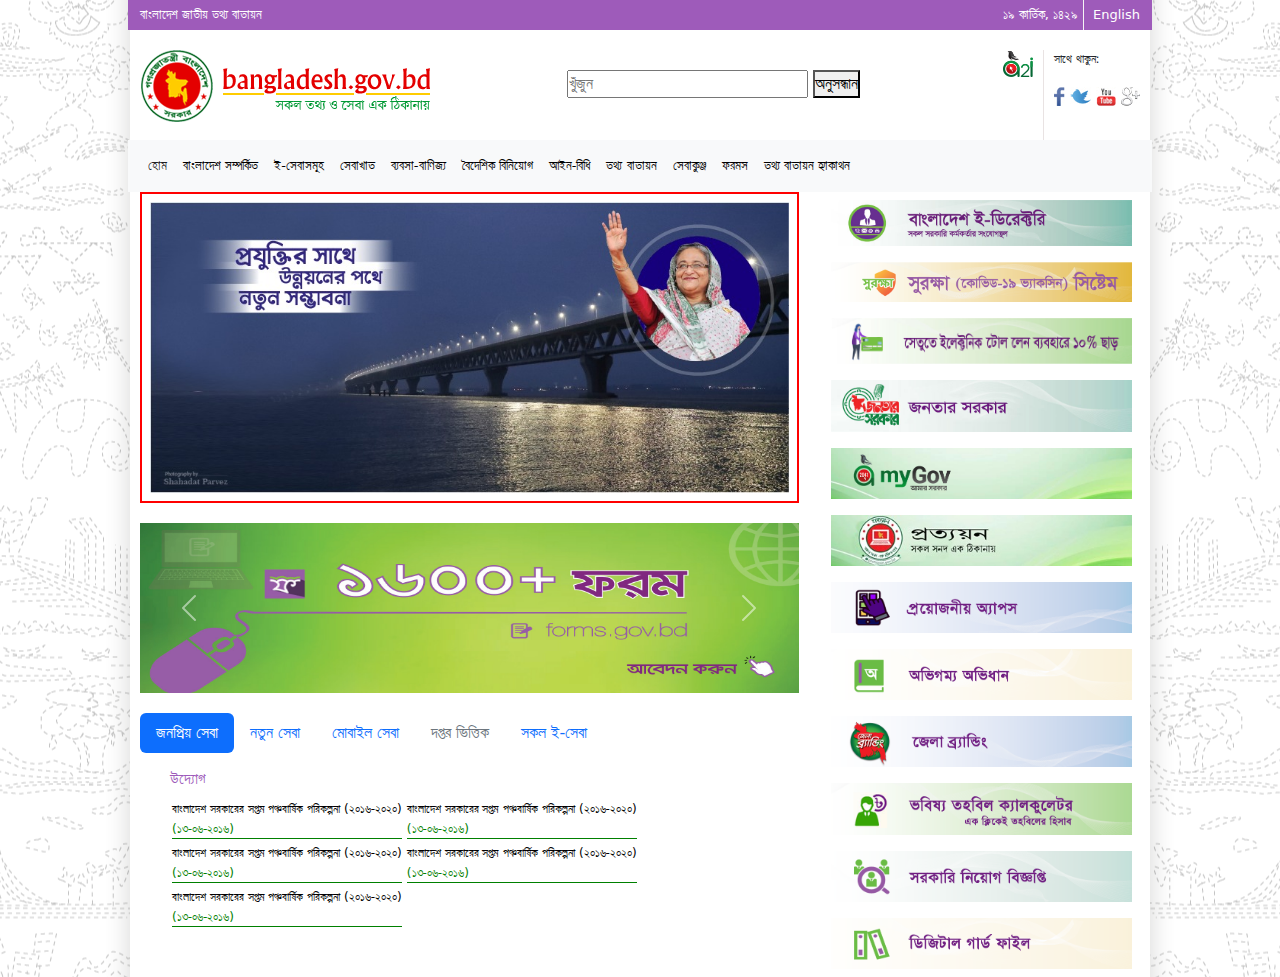
<file: Day-10/index.html>
<!DOCTYPE html>
<html lang="en">
<head>
    <meta charset="UTF-8">
    <meta http-equiv="X-UA-Compatible" content="IE=edge">
    <meta name="viewport" content="width=device-width, initial-scale=1.0">
    <title>Document</title>
    <link rel="stylesheet" href="style.css">
    <link rel="stylesheet" href="./assets/css/bootstrap.min.css">
</head>
<body>
    
    <!-- Top Bar Part Start -->
    <header class="my_container">
        <div class="row topbar">
            <div class="col-lg-6 top_left">
                <p>বাংলাদেশ জাতীয় তথ্য বাতায়ন</p>
            </div>
                

            <div class="col-lg-6 top_right text-end">
                <p>১৯ কার্তিক, ১৪২৯</p>
                <a href="#">English</a>
            </div>
        </div>
    </header>
    <!-- Top Bar Part End -->

    
    <!-- Logo Part Start -->
    <section class="my_container">
      <div class="row logo">
          <div class="col-lg-5 logo_left">
              <img src="./assets/images/header/logo_bn.png" alt="">
          </div>

          <div class="col-lg-5 logo_search">
            <form action="">
              <input type="text" name="" id="" placeholder="খুঁজুন">
              <button>অনুসন্ধান</button>
            </form>
          </div>

          <div class="col-lg-2 logo_right d-flex justify-content-end">
              <div class="logo1">
                <a href=""><img src="./assets/images/header/a2i-logo-footer.png" alt=""></a>
              </div>
              
              <div class="logo2">
                <p>সাথে থাকুন:</p>
                <a href="#"><img src="./assets/images/header/facebook-icon.png" alt=""></a>
                <a href="#"><img src="./assets/images/header/twitter-blue-icon.png" alt=""></a>
                <a href="#"><img src="./assets/images/header/youtube-icon.png" alt=""></a>
                <a href="#"><img src="./assets/images/header/gplus-icon.png" alt=""></a>
                
            </div>
          </div>
      </div>
  </section>
  <!-- Logo Part End -->

  
<!-- ---menu Part start--- -->

<section class="my_container">
  <div class="row">
      <nav class="navbar navbar-expand-lg bg-light">
          <div class="container-fluid">
            
            <div class="collapse navbar-collapse" id="navbarSupportedContent">
              <ul class="navbar-nav me-auto mb-2 mb-lg-0">
                <li class="nav-item">
                  <a class="nav-link active" aria-current="page" href="#">হোম</a>
                </li>
                <li class="nav-item">
                  <a class="nav-link" href="#">বাংলাদেশ সম্পর্কিত</a>
                </li>
                <li class="nav-item">
                  <a class="nav-link" href="#">ই-সেবাসমূহ</a>
                </li>
                <li class="nav-item">
                  <a class="nav-link" href="#">সেবাখাত</a>
                </li>
                <li class="nav-item">
                  <a class="nav-link" href="#">ব্যবসা-বাণিজ্য</a>
                </li>
                <li class="nav-item">
                  <a class="nav-link" href="#">বৈদেশিক বিনিয়োগ</a>
                </li>
                <li class="nav-item">
                  <a class="nav-link" href="#">আইন-বিধি</a>
                </li>
                <li class="nav-item">
                  <a class="nav-link" href="#">তথ্য বাতায়ন</a>
                </li>
                <li class="nav-item">
                  <a class="nav-link" href="#">সেবাকুঞ্জ</a>
                </li>
                <li class="nav-item">
                  <a class="nav-link" href="#">ফরমস</a>
                </li>
                <li class="nav-item">
                  <a class="nav-link" href="#">তথ্য বাতায়ন হ্যাকাথন</a>
                </li>
                
              </ul>
              
            </div>
          </div>
        </nav>
  </div>
</section>

<!-- ---Menu Part end--- -->



<!-- ---Menu Part Start--- -->
<section class="my_container">
  <div class="row hero">
      <div class="col-lg-8 hero_main">
          <div class="banner">
              <!-- --banner Part Start-- -->
              <img src="./assets/images/padmabanner.jpg" class="d-block w-100 " alt="">
              <!-- --banner Part end-- -->
          </div>
          <div class="slider">
              <!-- --slider Part Start-- -->
              <div id="carouselExampleFade" class="carousel slide carousel-fade" data-bs-ride="carousel">
                  <div class="carousel-inner">
                    <div class="carousel-item active">
                      <img src="./assets/images/slider/0.jpg" class="d-block w-100" alt="...">
                    </div>
                    <div class="carousel-item">
                      <img src="./assets/images/slider/Banner-1.jpg" class="d-block w-100" alt="...">
                    </div>
                    <div class="carousel-item">
                      <img src="./assets/images/slider/corona_banner.jpg" class="d-block w-100" alt="...">
                    </div>
                    <div class="carousel-item">
                      <img src="./assets/images/slider/pmobanner.jpg" class="d-block w-100" alt="...">
                    </div>
                    <div class="carousel-item">
                      <img src="./assets/images/slider/myGov Static2(1) (1).jpg" class="d-block w-100" alt="...">
                    </div>
                  </div>
                  <button class="carousel-control-prev" type="button" data-bs-target="#carouselExampleFade" data-bs-slide="prev">
                    <span class="carousel-control-prev-icon" aria-hidden="true"></span>
                    <span class="visually-hidden">Previous</span>
                  </button>
                  <button class="carousel-control-next" type="button" data-bs-target="#carouselExampleFade" data-bs-slide="next">
                    <span class="carousel-control-next-icon" aria-hidden="true"></span>
                    <span class="visually-hidden">Next</span>
                  </button>
                </div>
              <!-- --slider Part end-- -->
          </div>

          
          <div class="tab">
            <!-- ====tab part start==== -->
            <ul class="nav nav-pills mb-3" id="pills-tab" role="tablist">
              <li class="nav-item" role="presentation">
                <button class="nav-link active" id="pills-home-tab" data-bs-toggle="pill" data-bs-target="#pills-home" type="button" role="tab" aria-controls="pills-home" aria-selected="true">জনপ্রিয় সেবা</button>
              </li>
              <li class="nav-item" role="presentation">
                <button class="nav-link" id="pills-profile-tab" data-bs-toggle="pill" data-bs-target="#pills-profile" type="button" role="tab" aria-controls="pills-profile" aria-selected="false">নতুন সেবা</button>
              </li>
              <li class="nav-item" role="presentation">
                <button class="nav-link" id="pills-contact-tab" data-bs-toggle="pill" data-bs-target="#pills-contact" type="button" role="tab" aria-controls="pills-contact" aria-selected="false">মোবাইল সেবা</button>
              </li>
              <li class="nav-item" role="presentation">
                <button class="nav-link" id="pills-disabled-tab" data-bs-toggle="pill" data-bs-target="#pills-disabled" type="button" role="tab" aria-controls="pills-disabled" aria-selected="false" disabled>দপ্তর ভিত্তিক</button>
              </li>
              <li class="nav-item" role="presentation">
                <button class="nav-link" id="pills-contact-tab" data-bs-toggle="pill" data-bs-target="#pills-contact" type="button" role="tab" aria-controls="pills-contact" aria-selected="false">সকল ই-সেবা</button>
              </li>
            </ul>
            <div class="tab-content" id="pills-tabContent">
              <div class="tab-pane fade show active" id="pills-home" role="tabpanel" aria-labelledby="pills-home-tab" tabindex="0">
                
              </div>
              <div class="tab-pane fade" id="pills-profile" role="tabpanel" aria-labelledby="pills-profile-tab" tabindex="0">...</div>
              <div class="tab-pane fade" id="pills-contact" role="tabpanel" aria-labelledby="pills-contact-tab" tabindex="0">
                <div class="row">
                  <div class="col-lg-2">
                    <a href=""><img src="./assets/images/service/agriculture.png" alt=""></a><br>
                      <a href="">কৃষি</a>
                  </div>

                  <div class="col-lg-2">
                    <a href=""><img src="./assets/images/service/call_center.png" alt=""></a><br>
                      <a href="">কল সেন্টার</a>
                  </div>

                  <div class="col-lg-2">
                    <a href=""><img src="./assets/images/service/agriculture.png" alt=""></a><br>
                      <a href="">মৎস্য ও প্রাণী </a>
                  </div>

                  <div class="col-lg-2">
                    <a href=""><img src="./assets/images/service/mobile_service.png" alt=""></a><br>
                      <a href="">মোবাইল সেবা</a>
                  </div>

                  <div class="col-lg-2">
                    <a href=""><img src="./assets/images/service/helpdesk.png" alt=""></a><br>
                      <a href="">হেল্পডেস্ক</a>
                  </div>

                  <div class="col-lg-2">
                    <a href=""><img src="./assets/images/service/agriculture.png" alt=""></a><br>
                      <a href="">কৃষি</a>
                  </div>
                    
                </div>
              </div>
              <div class="tab-pane fade" id="pills-disabled" role="tabpanel" aria-labelledby="pills-disabled-tab" tabindex="0">...</div>
            </div>
            <!-- ====tab part end==== -->

          </div>

          <div class="list">
            <h5>উদ্যোগ</h5>
            <ul>
              <li>
                <a href="">বাংলাদেশ সরকারের সপ্তম পঞ্চবার্ষিক পরিকল্পনা (২০১৬-২০২০)</a>
                <p>(১৩-০৬-২০১৬)</p>
              </li>
              <li><a href=""></a>
                <a href="">বাংলাদেশ সরকারের সপ্তম পঞ্চবার্ষিক পরিকল্পনা (২০১৬-২০২০)</a>
                <p>(১৩-০৬-২০১৬)</p>
              </li>
              <li><a href=""></a>
                <a href="">বাংলাদেশ সরকারের সপ্তম পঞ্চবার্ষিক পরিকল্পনা (২০১৬-২০২০)</a>
                <p>(১৩-০৬-২০১৬)</p>
              </li>
              <li><a href=""></a>
                <a href="">বাংলাদেশ সরকারের সপ্তম পঞ্চবার্ষিক পরিকল্পনা (২০১৬-২০২০)</a>
                <p>(১৩-০৬-২০১৬)</p>
              </li>
              <li><a href=""></a>
                <a href="">বাংলাদেশ সরকারের সপ্তম পঞ্চবার্ষিক পরিকল্পনা (২০১৬-২০২০)</a>
                <p>(১৩-০৬-২০১৬)</p>
              </li>
            </ul>
          </div>
          <div class="others"></div>
      </div>
      <div class="col-lg-4 hero_side">
        <div class="side-image">
          <a href=""><img src="./assets/images/sidebar/Bangladesh-Directory.jpg" class="d-block w-100 p-2" alt=""></a>
          <a href=""><img src="./assets/images/sidebar/bangladesh-portal--batton-bangla.png" class="d-block w-100 p-2" alt=""></a>
          <a href=""><img src="./assets/images/sidebar/discount_bn.jpg" class="d-block w-100 p-2" alt=""></a>
          <a href=""><img src="./assets/images/sidebar/Jonotar-Sorkar-banner-Bangl (1).jpg" class="d-block w-100 p-2" alt=""></a>
          <a href=""><img src="./assets/images/sidebar/mygov_bn.jpg" class="d-block w-100 p-2" alt=""></a>
          <a href=""><img src="./assets/images/sidebar/prottyon.jpg" class="d-block w-100 p-2" alt=""></a>
          <a href=""><img src="./assets/images/sidebar/Tamplate_Apps_bn (5).png" class="d-block w-100 p-2" alt=""></a>
          <a href=""><img src="./assets/images/sidebar/Tamplate_Dictonary_bn.png" class="d-block w-100 p-2" alt=""></a>
          <a href=""><img src="./assets/images/sidebar/Tamplate_DistrictBranding_b (3).png" class="d-block w-100 p-2" alt=""></a>
          <a href=""><img src="./assets/images/sidebar/Tamplate_fund_bn.png" class="d-block w-100 p-2" alt=""></a>
          <a href=""><img src="./assets/images/sidebar/Tamplate_govtjob_bn.png" class="d-block w-100 p-2" alt=""></a>
          <a href=""><img src="./assets/images/sidebar/Tamplate_guard_bn.png" class="d-block w-100 p-2" alt=""></a>
        </div>
      </div>
  </div>
</section>




    <script src="./assets/js/bootstrap.bundle.min.js"></script>
</body>
</html>
</file>
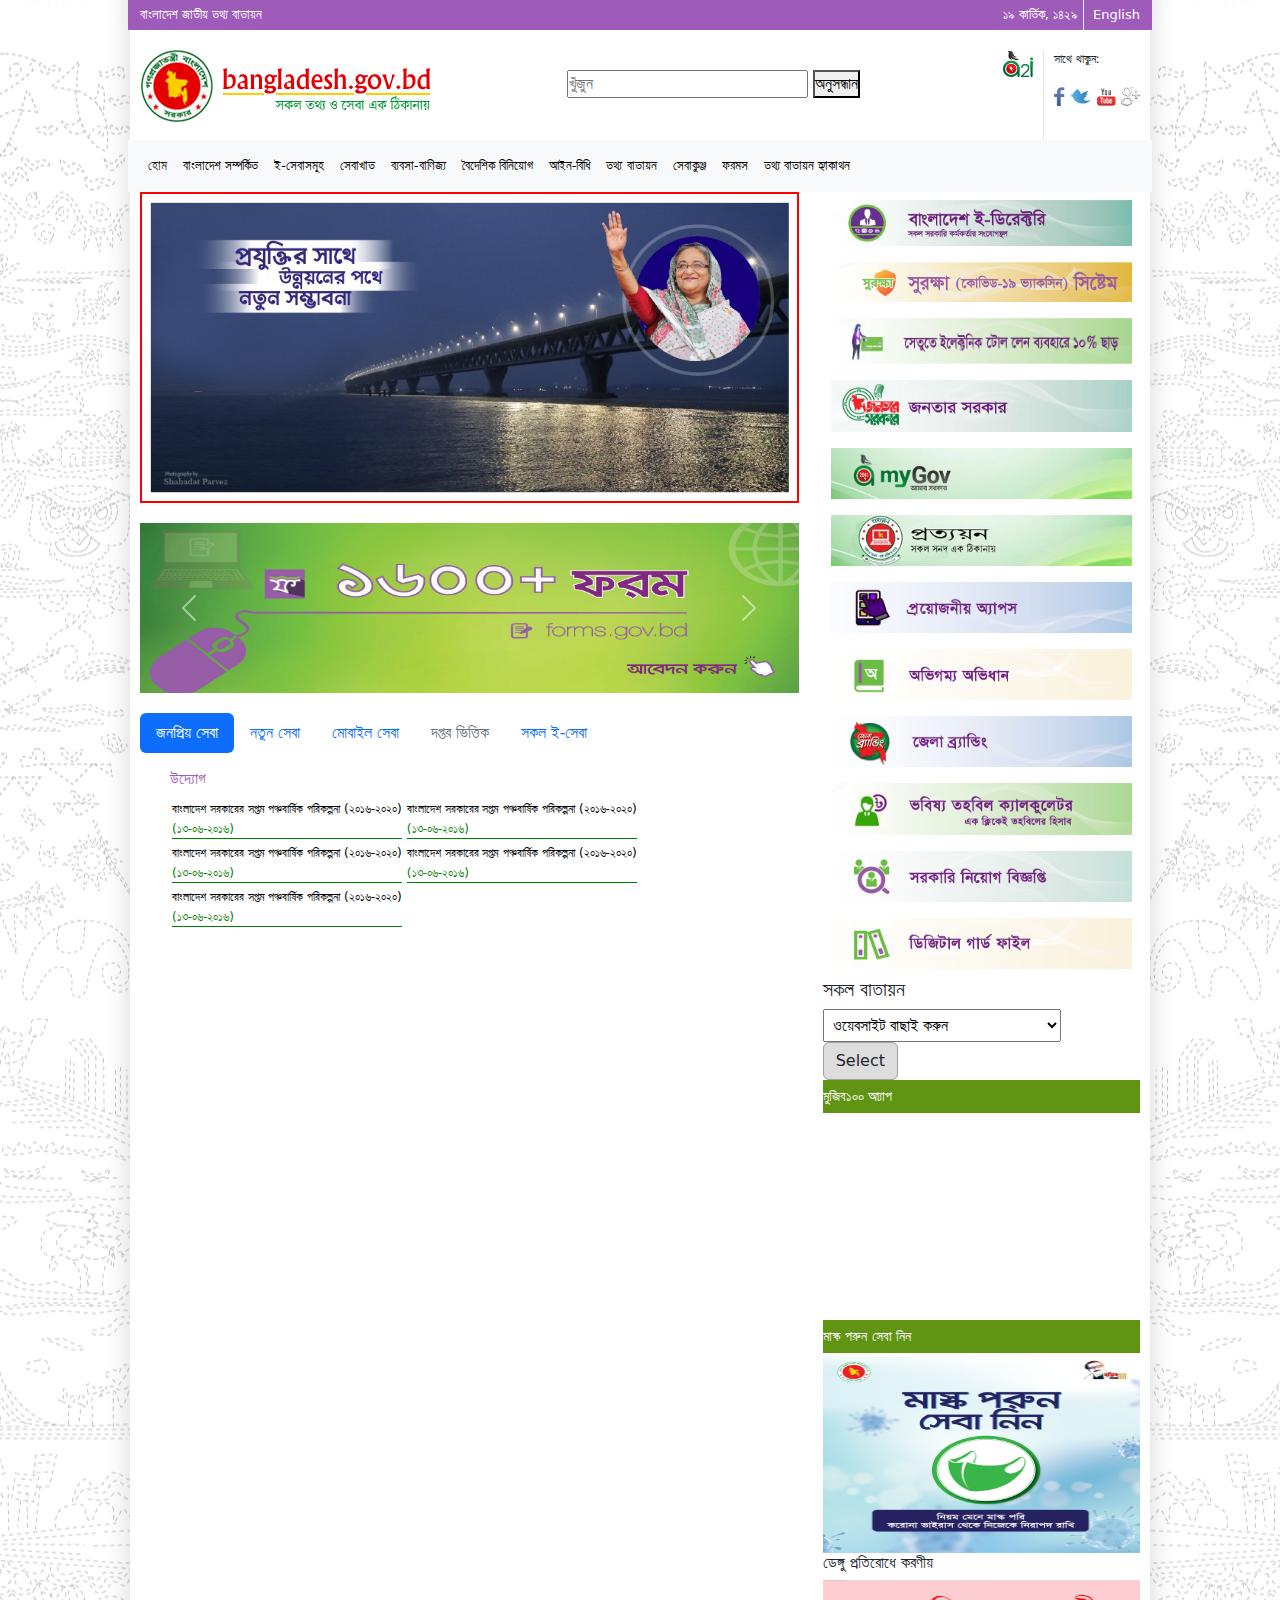
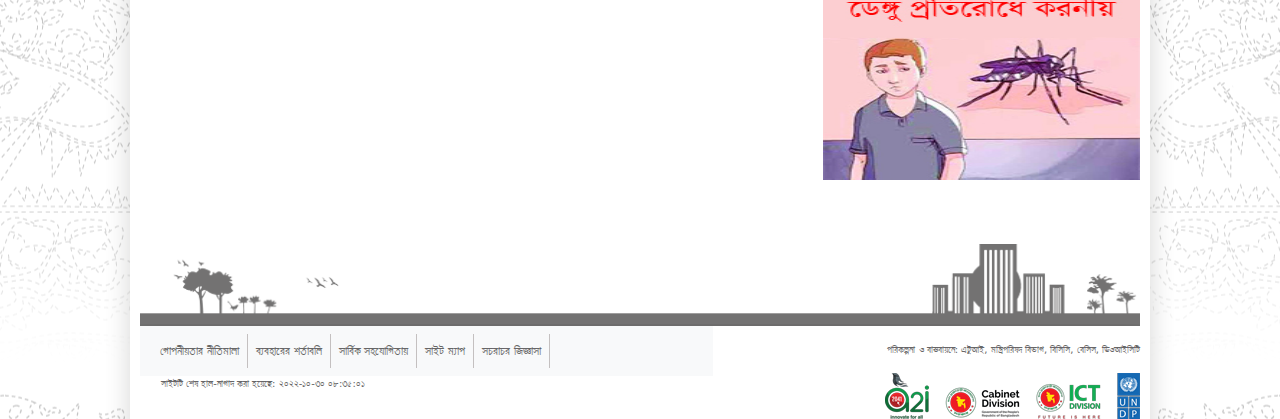
<file: Day-11/index.html>
<!DOCTYPE html>
<html lang="en">
<head>
    <meta charset="UTF-8">
    <meta http-equiv="X-UA-Compatible" content="IE=edge">
    <meta name="viewport" content="width=device-width, initial-scale=1.0">
    <title>Document</title>
    <link rel="stylesheet" href="style.css">
    <link rel="stylesheet" href="./assets/css/bootstrap.min.css">
</head>
<body>
    
    <!-- Top Bar Part Start -->
    <header class="my_container">
        <div class="row topbar">
            <div class="col-lg-6 top_left">
                <p>বাংলাদেশ জাতীয় তথ্য বাতায়ন</p>
            </div>
                

            <div class="col-lg-6 top_right text-end">
                <p>১৯ কার্তিক, ১৪২৯</p>
                <a href="#">English</a>
            </div>
        </div>
    </header>
    <!-- Top Bar Part End -->

    
    <!-- Logo Part Start -->
    <section class="my_container">
      <div class="row logo">
          <div class="col-lg-5 logo_left">
              <img src="./assets/images/header/logo_bn.png" alt="">
          </div>

          <div class="col-lg-5 logo_search">
            <form action="">
              <input type="text" name="" id="" placeholder="খুঁজুন">
              <button>অনুসন্ধান</button>
            </form>
          </div>

          <div class="col-lg-2 logo_right d-flex justify-content-end">
              <div class="logo1">
                <a href=""><img src="./assets/images/header/a2i-logo-footer.png" alt=""></a>
              </div>
              
              <div class="logo2">
                <p>সাথে থাকুন:</p>
                <a href="#"><img src="./assets/images/header/facebook-icon.png" alt=""></a>
                <a href="#"><img src="./assets/images/header/twitter-blue-icon.png" alt=""></a>
                <a href="#"><img src="./assets/images/header/youtube-icon.png" alt=""></a>
                <a href="#"><img src="./assets/images/header/gplus-icon.png" alt=""></a>
                
            </div>
          </div>
      </div>
  </section>
  <!-- Logo Part End -->

  
<!-- ---menu Part start--- -->

<section class="my_container">
  <div class="row">
      <nav class="navbar navbar-expand-lg bg-light">
          <div class="container-fluid">
            
            <div class="collapse navbar-collapse" id="navbarSupportedContent">
              <ul class="navbar-nav me-auto mb-2 mb-lg-0">
                <li class="nav-item">
                  <a class="nav-link active" aria-current="page" href="#">হোম</a>
                </li>
                <li class="nav-item">
                  <a class="nav-link" href="#">বাংলাদেশ সম্পর্কিত</a>
                </li>
                <li class="nav-item">
                  <a class="nav-link" href="#">ই-সেবাসমূহ</a>
                </li>
                <li class="nav-item">
                  <a class="nav-link" href="#">সেবাখাত</a>
                </li>
                <li class="nav-item">
                  <a class="nav-link" href="#">ব্যবসা-বাণিজ্য</a>
                </li>
                <li class="nav-item">
                  <a class="nav-link" href="#">বৈদেশিক বিনিয়োগ</a>
                </li>
                <li class="nav-item">
                  <a class="nav-link" href="#">আইন-বিধি</a>
                </li>
                <li class="nav-item">
                  <a class="nav-link" href="#">তথ্য বাতায়ন</a>
                </li>
                <li class="nav-item">
                  <a class="nav-link" href="#">সেবাকুঞ্জ</a>
                </li>
                <li class="nav-item">
                  <a class="nav-link" href="#">ফরমস</a>
                </li>
                <li class="nav-item">
                  <a class="nav-link" href="#">তথ্য বাতায়ন হ্যাকাথন</a>
                </li>
                
              </ul>
              
            </div>
          </div>
        </nav>
  </div>
</section>

<!-- ---Menu Part end--- -->



<!-- ---Menu Part Start--- -->
<section class="my_container">
  <div class="row hero">
      <div class="col-lg-8 hero_main">
          <div class="banner">
              <!-- --banner Part Start-- -->
              <img src="./assets/images/padmabanner.jpg" class="d-block w-100 " alt="">
              <!-- --banner Part end-- -->
          </div>
          <div class="slider">
              <!-- --slider Part Start-- -->
              <div id="carouselExampleFade" class="carousel slide carousel-fade" data-bs-ride="carousel">
                  <div class="carousel-inner">
                    <div class="carousel-item active">
                      <img src="./assets/images/slider/0.jpg" class="d-block w-100" alt="...">
                    </div>
                    <div class="carousel-item">
                      <img src="./assets/images/slider/Banner-1.jpg" class="d-block w-100" alt="...">
                    </div>
                    <div class="carousel-item">
                      <img src="./assets/images/slider/corona_banner.jpg" class="d-block w-100" alt="...">
                    </div>
                    <div class="carousel-item">
                      <img src="./assets/images/slider/pmobanner.jpg" class="d-block w-100" alt="...">
                    </div>
                    <div class="carousel-item">
                      <img src="./assets/images/slider/myGov Static2(1) (1).jpg" class="d-block w-100" alt="...">
                    </div>
                  </div>
                  <button class="carousel-control-prev" type="button" data-bs-target="#carouselExampleFade" data-bs-slide="prev">
                    <span class="carousel-control-prev-icon" aria-hidden="true"></span>
                    <span class="visually-hidden">Previous</span>
                  </button>
                  <button class="carousel-control-next" type="button" data-bs-target="#carouselExampleFade" data-bs-slide="next">
                    <span class="carousel-control-next-icon" aria-hidden="true"></span>
                    <span class="visually-hidden">Next</span>
                  </button>
                </div>
              <!-- --slider Part end-- -->
          </div>

          
          <div class="tab">
            <!-- ====tab part start==== -->
            <ul class="nav nav-pills mb-3" id="pills-tab" role="tablist">
              <li class="nav-item" role="presentation">
                <button class="nav-link active" id="pills-home-tab" data-bs-toggle="pill" data-bs-target="#pills-home" type="button" role="tab" aria-controls="pills-home" aria-selected="true">জনপ্রিয় সেবা</button>
              </li>
              <li class="nav-item" role="presentation">
                <button class="nav-link" id="pills-profile-tab" data-bs-toggle="pill" data-bs-target="#pills-profile" type="button" role="tab" aria-controls="pills-profile" aria-selected="false">নতুন সেবা</button>
              </li>
              <li class="nav-item" role="presentation">
                <button class="nav-link" id="pills-contact-tab" data-bs-toggle="pill" data-bs-target="#pills-contact" type="button" role="tab" aria-controls="pills-contact" aria-selected="false">মোবাইল সেবা</button>
              </li>
              <li class="nav-item" role="presentation">
                <button class="nav-link" id="pills-disabled-tab" data-bs-toggle="pill" data-bs-target="#pills-disabled" type="button" role="tab" aria-controls="pills-disabled" aria-selected="false" disabled>দপ্তর ভিত্তিক</button>
              </li>
              <li class="nav-item" role="presentation">
                <button class="nav-link" id="pills-contact-tab" data-bs-toggle="pill" data-bs-target="#pills-contact" type="button" role="tab" aria-controls="pills-contact" aria-selected="false">সকল ই-সেবা</button>
              </li>
            </ul>
            <div class="tab-content" id="pills-tabContent">
              <div class="tab-pane fade show active" id="pills-home" role="tabpanel" aria-labelledby="pills-home-tab" tabindex="0">
                
              </div>
              <div class="tab-pane fade" id="pills-profile" role="tabpanel" aria-labelledby="pills-profile-tab" tabindex="0">...</div>
              <div class="tab-pane fade" id="pills-contact" role="tabpanel" aria-labelledby="pills-contact-tab" tabindex="0">
                <div class="row">
                  <div class="col-lg-2">
                    <a href=""><img src="./assets/images/service/agriculture.png" alt=""></a><br>
                      <a href="">কৃষি</a>
                  </div>

                  <div class="col-lg-2">
                    <a href=""><img src="./assets/images/service/call_center.png" alt=""></a><br>
                      <a href="">কল সেন্টার</a>
                  </div>

                  <div class="col-lg-2">
                    <a href=""><img src="./assets/images/service/agriculture.png" alt=""></a><br>
                      <a href="">মৎস্য ও প্রাণী </a>
                  </div>

                  <div class="col-lg-2">
                    <a href=""><img src="./assets/images/service/mobile_service.png" alt=""></a><br>
                      <a href="">মোবাইল সেবা</a>
                  </div>

                  <div class="col-lg-2">
                    <a href=""><img src="./assets/images/service/helpdesk.png" alt=""></a><br>
                      <a href="">হেল্পডেস্ক</a>
                  </div>

                  <div class="col-lg-2">
                    <a href=""><img src="./assets/images/service/agriculture.png" alt=""></a><br>
                      <a href="">কৃষি</a>
                  </div>
                    
                </div>
              </div>
              <div class="tab-pane fade" id="pills-disabled" role="tabpanel" aria-labelledby="pills-disabled-tab" tabindex="0">...</div>
            </div>
            <!-- ====tab part end==== -->

          </div>

          <div class="list">
            <h5>উদ্যোগ</h5>
            <ul>
              <li>
                <a href="">বাংলাদেশ সরকারের সপ্তম পঞ্চবার্ষিক পরিকল্পনা (২০১৬-২০২০)</a>
                <p>(১৩-০৬-২০১৬)</p>
              </li>
              <li><a href=""></a>
                <a href="">বাংলাদেশ সরকারের সপ্তম পঞ্চবার্ষিক পরিকল্পনা (২০১৬-২০২০)</a>
                <p>(১৩-০৬-২০১৬)</p>
              </li>
              <li><a href=""></a>
                <a href="">বাংলাদেশ সরকারের সপ্তম পঞ্চবার্ষিক পরিকল্পনা (২০১৬-২০২০)</a>
                <p>(১৩-০৬-২০১৬)</p>
              </li>
              <li><a href=""></a>
                <a href="">বাংলাদেশ সরকারের সপ্তম পঞ্চবার্ষিক পরিকল্পনা (২০১৬-২০২০)</a>
                <p>(১৩-০৬-২০১৬)</p>
              </li>
              <li><a href=""></a>
                <a href="">বাংলাদেশ সরকারের সপ্তম পঞ্চবার্ষিক পরিকল্পনা (২০১৬-২০২০)</a>
                <p>(১৩-০৬-২০১৬)</p>
              </li>
            </ul>
          </div>
          <div class="others"></div>
      </div>
      <div class="col-lg-4 hero_side">
        <div class="side-image">
          <a href=""><img src="./assets/images/sidebar/Bangladesh-Directory.jpg" class="d-block w-100 p-2" alt=""></a>
          <a href=""><img src="./assets/images/sidebar/bangladesh-portal--batton-bangla.png" class="d-block w-100 p-2" alt=""></a>
          <a href=""><img src="./assets/images/sidebar/discount_bn.jpg" class="d-block w-100 p-2" alt=""></a>
          <a href=""><img src="./assets/images/sidebar/Jonotar-Sorkar-banner-Bangl (1).jpg" class="d-block w-100 p-2" alt=""></a>
          <a href=""><img src="./assets/images/sidebar/mygov_bn.jpg" class="d-block w-100 p-2" alt=""></a>
          <a href=""><img src="./assets/images/sidebar/prottyon.jpg" class="d-block w-100 p-2" alt=""></a>
          <a href=""><img src="./assets/images/sidebar/Tamplate_Apps_bn (5).png" class="d-block w-100 p-2" alt=""></a>
          <a href=""><img src="./assets/images/sidebar/Tamplate_Dictonary_bn.png" class="d-block w-100 p-2" alt=""></a>
          <a href=""><img src="./assets/images/sidebar/Tamplate_DistrictBranding_b (3).png" class="d-block w-100 p-2" alt=""></a>
          <a href=""><img src="./assets/images/sidebar/Tamplate_fund_bn.png" class="d-block w-100 p-2" alt=""></a>
          <a href=""><img src="./assets/images/sidebar/Tamplate_govtjob_bn.png" class="d-block w-100 p-2" alt=""></a>
          <a href=""><img src="./assets/images/sidebar/Tamplate_guard_bn.png" class="d-block w-100 p-2" alt=""></a>
        </div>
        <!-- ===========side-video============ -->
        <div class="side-video-section">
          <h5>সকল বাতায়ন</h5>
          <form action="">
            <select name="" id="">
              <option value="">ওয়েবসাইট বাছাই করুন</option>
              <option value="">অধিদপ্তর </option>
              <option value="">ঢাকা বিভাগ</option>
              <option value="">চট্টগ্রাম বিভাগ</option>
              <option value="">খুলনা বিভাগ</option>
              <option value="">বরিশাল বিভাগ</option>
              <option value="">রংপুর বিভাগ</option>
              <option value="">সিলেট বিভাগ</option>
            </select>
            <a href=""><button class="btn">Select</button></a>
          </form>
          <div class="side-video">
            <h5>মুজিব১০০ আ্যাপ</h5>
            <iframe frameborder="0" height="200" src="https://www.youtube.com/embed/4Om3kZJL-qU" width="100%"></iframe>
            <h5>মাস্ক পরুন সেবা নিন</h5>
            <a href=""><img src="./assets/images/mask-bd-portal (1).jpg" alt=""  class="d-block w-100"></a>
            <h6>ডেঙ্গু প্রতিরোধে করণীয়</h6>
            <a href=""><img src="./assets/images/dengu.jpg" alt="" class="d-block w-100"></a>
          </div>
        </div>
      </div>
  </div>
</section>



<!-- ============footer part start============ -->

  <footer class="my_container">
    <div class="row footer-top">
      <img src="./assets/images/footer/footer_top_bg.png" alt="">
      
    </div>

    <div class="row footer-bottom">
      <div class="col-lg-7 fb-left">
        <nav class="navbar navbar-expand-lg bg-light">
          <div class="container-fluid">
            
            <div class="collapse navbar-collapse" id="navbarSupportedContent">
              <ul class="navbar-nav me-auto mb-2 mb-lg-0">
                <li class="nav-item">
                  <a class="nav-link" aria-current="page" href="#">গোপনীয়তার নীতিমালা</a>
                </li>
                <li class="nav-item">
                  <a class="nav-link" href="#">ব্যবহারের শর্তাবলি</a>
                </li>
                <li class="nav-item">
                  <a class="nav-link" href="#">সার্বিক সহযোগিতায়</a>
                </li>
                <li class="nav-item">
                  <a class="nav-link" href="#">সাইট ম্যাপ</a>
                </li>
                <li class="nav-item">
                  <a class="nav-link" href="#">সচরাচর জিজ্ঞাসা</a>
                </li>
              </ul>
            </div>
          </div>
        </nav>

        <p>সাইটটি শেষ হাল-নাগাদ করা হয়েছে: ২০২২-১০-৩০ ০৮:৩৫:০১</p>
      </div>


      <div class="col-lg-5 fb-right text-end">
        <p>পরিকল্পনা ও বাস্তবায়নে: এটুআই, মন্ত্রিপরিষদ বিভাগ, বিসিসি, বেসিস, ডিওআইসিটি</p>
        <a href=""><img src="./assets/images/footer/np-logo-set.png" alt=""></a>
      </div>
    </div>
  </footer>














<!-- ============footer part end============ -->



























    <script src="./assets/js/bootstrap.bundle.min.js"></script>
</body>
</html>
</file>
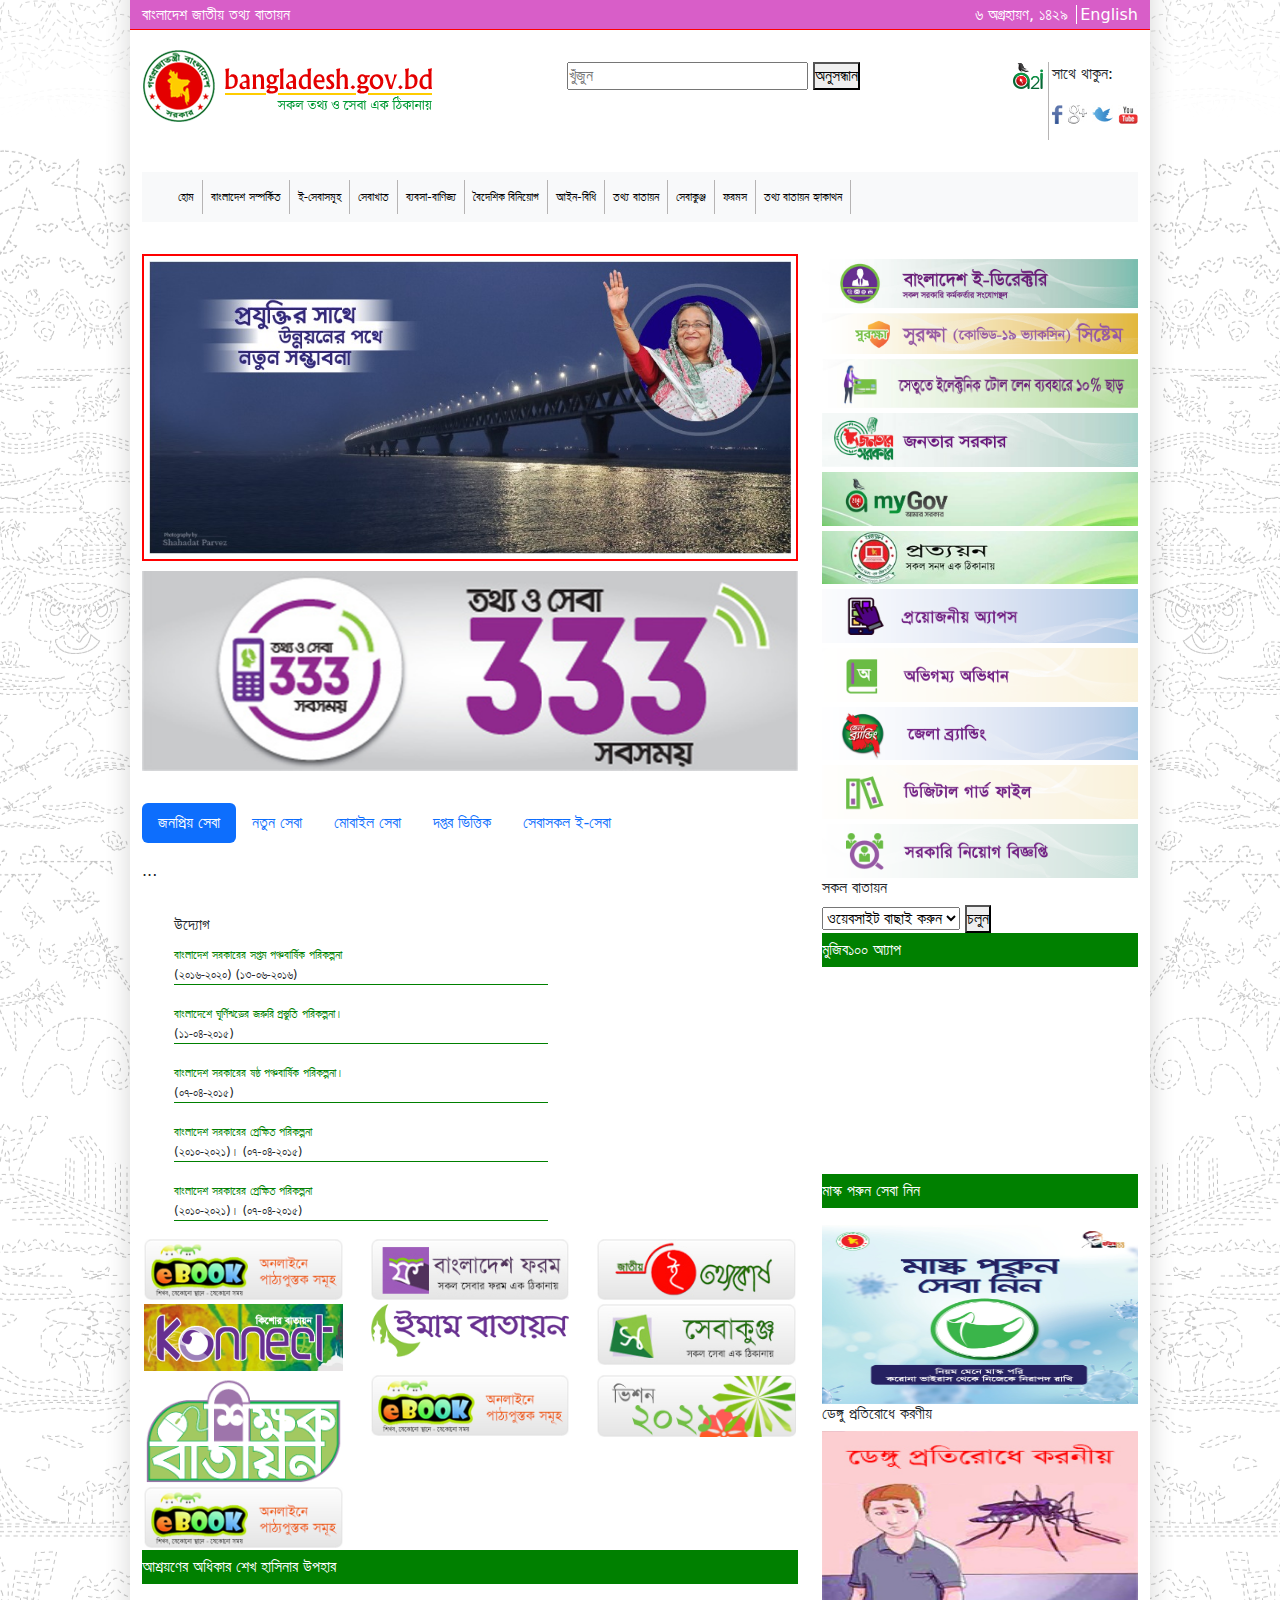
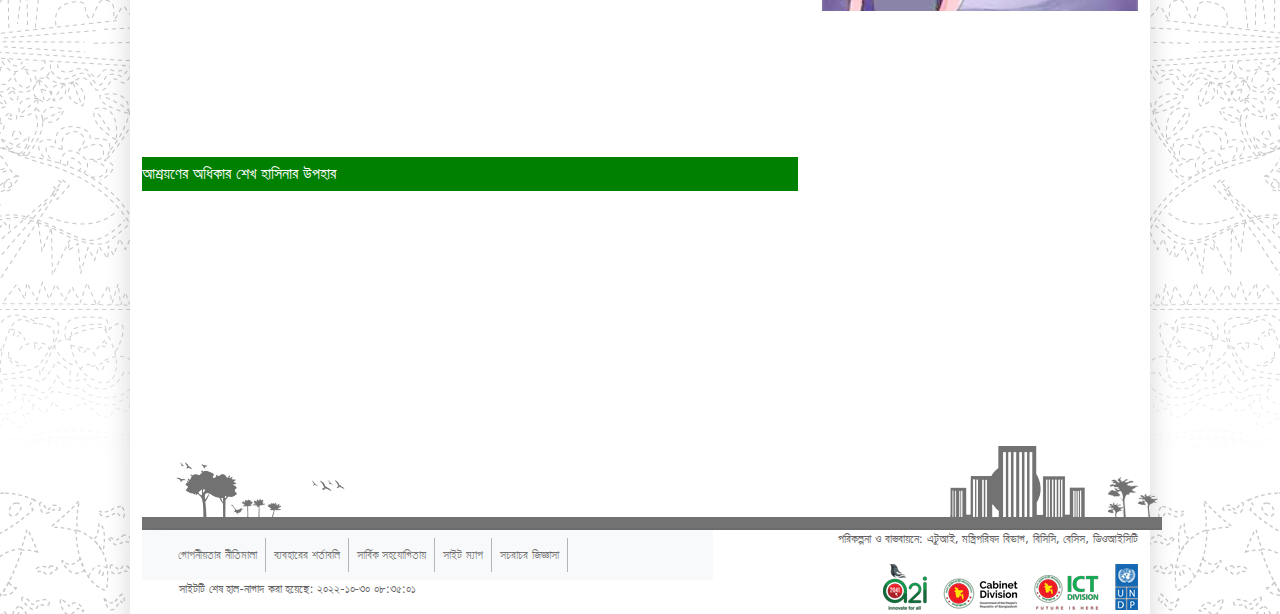
<file: day-13-xm/index.html>
<!DOCTYPE html>
<html lang="en">
<head>
    <meta charset="UTF-8">
    <meta http-equiv="X-UA-Compatible" content="IE=edge">
    <meta name="viewport" content="width=device-width, initial-scale=1.0">
    <title>Document</title>
    <link rel="stylesheet" href="style.css">
    <link rel="stylesheet" href="./bootstrap.min.css">
</head>
<body>
    <!-- =======topbar=== -->
    <header class="cont">
        <div class="topbar row">
            <div class="col-lg-6 left-top">
                <p>বাংলাদেশ জাতীয় তথ্য বাতায়ন</p>
            </div>
            <div class="col-lg-6 right-top text-end">
                <p class="d-inline-block">৬ অগ্রহায়ণ, ১৪২৯</p>
                <a href="">English</a>
            </div>
        </div>
    </header>


<!-- ========logo======== -->

    <div class="cont">
        <div class="header row">
            <div class="col-lg-5 logo">
                <img src="./img/header/logo_bn.png" alt="">
            </div>
            <div class="col-lg-5 logo-search">
                <form action="">
                    <input type="text" placeholder="খুঁজুন ">
                    <button>অনুসন্ধান</button>
                </form>
                
            </div>
            <div class="col-lg-2 logo-links d-flex justify-content-end">
                <div class="ff">
                    <img src="./img/header/a2i-logo-footer.png" alt="">
                </div>
                <div class="links">
                    <p>সাথে থাকুন:</p>
                    <img src="./img/header/facebook-icon.png" alt="">
                    <img src="./img/header/gplus-icon.png" alt="">
                    <img src="./img/header/twitter-blue-icon.png" alt="">
                    <img src="./img/header/youtube-icon.png" alt="">
                </div>
            </div>
        </div>
    </div>


<!-- ====menubar=== -->
    <div class="cont">
        <div class="menubar">
            <nav class="navbar navbar-expand-lg bg-light">
                <div class="container-fluid">
                  <a class="navbar-brand" href="#"></a>
                  <button class="navbar-toggler" type="button" data-bs-toggle="collapse" data-bs-target="#navbarSupportedContent" aria-controls="navbarSupportedContent" aria-expanded="false" aria-label="Toggle navigation">
                    <span class="navbar-toggler-icon"></span>
                  </button>
                  <div class="collapse navbar-collapse" id="navbarSupportedContent">
                    <ul class="navbar-nav me-auto mb-2 mb-lg-0">
                      <li class="nav-item">
                        <a class="nav-link" aria-current="page" href="#">হোম</a>
                      </li>
                      <li class="nav-item">
                        <a class="nav-link" href="#">বাংলাদেশ সম্পর্কিত</a>
                      </li>
                      <li class="nav-item">
                        <a class="nav-link" href="#">ই-সেবাসমূহ</a>
                      </li>
                      <li class="nav-item">
                        <a class="nav-link" href="#">সেবাখাত</a>
                      </li>
                      <li class="nav-item">
                        <a class="nav-link" href="#">ব্যবসা-বাণিজ্য</a>
                      </li>
                      <li class="nav-item">
                        <a class="nav-link" href="#">বৈদেশিক বিনিয়োগ</a>
                      </li>
                      <li class="nav-item">
                        <a class="nav-link" href="#">আইন-বিধি</a>
                      </li>
                      <li class="nav-item">
                        <a class="nav-link" href="#">তথ্য বাতায়ন</a>
                      </li>
                      <li class="nav-item">
                        <a class="nav-link" href="#">সেবাকুঞ্জ</a>
                      </li>
                      <li class="nav-item">
                        <a class="nav-link" href="#">ফরমস</a>
                      </li>
                      <li class="nav-item">
                        <a class="nav-link" href="#">তথ্য বাতায়ন হ্যাকাথন</a>
                      </li>
                  </div>
                </div>
              </nav>
        </div>
    </div>

<!-- ===hero== -->
    
    <div class="cont">
        <div class="hero row">
            <div class="col-lg-8">
                <div class="banner">
                    <img src="./img/padmabanner.jpg" alt="" class="d-block w-100">
                </div>

                <div class="slider">
                    <div id="carouselExampleControls" class="carousel slide" data-bs-ride="carousel">
                        <div class="carousel-inner">
                          <div class="carousel-item active">
                            <img src="./img/slider/333_gov.png" class="d-block w-100" alt="...">
                          </div>
                          <div class="carousel-item">
                            <img src="./img/slider/Banner-1.jpg" class="d-block w-100" alt="...">
                          </div>
                          <div class="carousel-item">
                            <img src="./img/slider/pmobanner.jpg" class="d-block w-100" alt="...">
                          </div>
                        </div>
                      </div>
                </div>

                <div class="tab">
                    <ul class="nav nav-pills mb-3" id="pills-tab" role="tablist">
                        <li class="nav-item" role="presentation">
                          <button class="nav-link active" id="pills-home-tab" data-bs-toggle="pill" data-bs-target="#pills-home" type="button" role="tab" aria-controls="pills-home" aria-selected="true">জনপ্রিয় সেবা</button>
                        </li>
                        <li class="nav-item" role="presentation">
                          <button class="nav-link" id="pills-profile-tab" data-bs-toggle="pill" data-bs-target="#pills-profile" type="button" role="tab" aria-controls="pills-profile" aria-selected="false">নতুন সেবা</button>
                        </li>
                        <li class="nav-item" role="presentation">
                          <button class="nav-link" id="pills-contact-tab" data-bs-toggle="pill" data-bs-target="#pills-contact" type="button" role="tab" aria-controls="pills-contact" aria-selected="false">মোবাইল সেবা</button>
                        </li>
                        <li class="nav-item" role="presentation">
                          <button class="nav-link" id="pills-contact-tab" data-bs-toggle="pill" data-bs-target="#pills-contact" type="button" role="tab" aria-controls="pills-contact" aria-selected="false">দপ্তর ভিত্তিক </button>
                        </li>
                        <li class="nav-item" role="presentation">
                          <button class="nav-link" id="pills-contact-tab" data-bs-toggle="pill" data-bs-target="#pills-contact" type="button" role="tab" aria-controls="pills-contact" aria-selected="false">সেবাসকল ই-সেবা</button>
                        </li>
                      </ul>
                      <div class="tab-content" id="pills-tabContent">
                        <div class="tab-pane fade show active" id="pills-home" role="tabpanel" aria-labelledby="pills-home-tab" tabindex="0">...</div>
                        <div class="tab-pane fade" id="pills-profile" role="tabpanel" aria-labelledby="pills-profile-tab" tabindex="0">...</div>
                        <div class="tab-pane fade" id="pills-contact" role="tabpanel" aria-labelledby="pills-contact-tab" tabindex="0">
                            <div class="row">
                                <div class="col-lg-2">
                                    <img src="./img/tab/agriculture.png" alt="">
                                    <a href="">কৃষি </a>
                                </div>
                                <div class="col-lg-2">
                                    <img src="./img/tab/call_center.png" alt="">
                                    <a href="">কৃষি </a>
                                </div>
                                <div class="col-lg-2">
                                    <img src="./img/tab/agriculture.png" alt="">
                                    <a href="">কৃষি </a>
                                </div>
                                <div class="col-lg-2">
                                    <img src="./img/tab/helpdesk.png" alt="">
                                    <a href="">কৃষি </a>
                                </div>
                                <div class="col-lg-2">
                                    <img src="./img/tab/mobile_service.png" alt="">
                                    <a href="">কৃষি </a>
                                </div>
                            </div>
                        </div>
                        <div class="tab-pane fade" id="pills-disabled" role="tabpanel" aria-labelledby="pills-disabled-tab" tabindex="0">...</div>
                      </div>
                </div>

                <div class="link">
                    <h6>উদ্যোগ</h6>
                    <ul>
                        <li>
                            <a href="">বাংলাদেশ সরকারের সপ্তম পঞ্চবার্ষিক পরিকল্পনা</a>
                            <p>(২০১৬-২০২০) (১৩-০৬-২০১৬)</p>
                        </li>
                        <li>
                            <a href="">বাংলাদেশে ঘূর্ণিঝড়ের জরুরি প্রস্তুতি পরিকল্পনা।</a>
                            <p>(১১-০৪-২০১৫)</p>
                        </li>
                        <li>
                            <a href="">বাংলাদেশ সরকারের ষষ্ঠ পঞ্চবার্ষিক পরিকল্পনা।</a>
                            <p>(০৭-০৪-২০১৫)</p>
                        </li>
                        <li>
                            <a href="">বাংলাদেশ সরকারের প্রেক্ষিত পরিকল্পনা</a>
                            <p>(২০১০-২০২১)। (০৭-০৪-২০১৫)</p>
                        </li>
                        <li>
                            <a href="">বাংলাদেশ সরকারের প্রেক্ষিত পরিকল্পনা</a>
                            <p>(২০১০-২০২১)। (০৭-০৪-২০১৫)</p>
                        </li>
                    </ul>
                </div>

                <div class="left-tab">
                    <div class="row">
                        <div class="col-lg-4">
                            <img src="./img/l-tab/ebook_bangla (1).png" alt="" class="d-block w-100">
                        </div>
                        <div class="col-lg-4">
                            <img src="./img/l-tab/forms_portal_logo (1).png" alt="" class="d-block w-100">
                        </div>
                        <div class="col-lg-4">
                            <img src="./img/l-tab/infokosh-logo (1).png" alt="" class="d-block w-100">
                        </div>
                        <div class="col-lg-4">
                            <img src="./img/l-tab/Konnect Logo.png" alt="" class="d-block w-100">
                        </div>
                        <div class="col-lg-4">
                            <img src="./img/l-tab/logo_0_0.png" alt="" class="d-block w-100">
                        </div>
                        <div class="col-lg-4">
                            <img src="./img/l-tab/services_portal_bn.png" alt="" class="d-block w-100">
                        </div>
                        <div class="col-lg-4">
                            <img src="./img/l-tab/TP main-logo.png" alt="" class="d-block w-100">
                        </div>
                        <div class="col-lg-4">
                            <img src="./img/l-tab/ebook_bangla (1).png" alt="" class="d-block w-100">
                        </div>
                        <div class="col-lg-4">
                            <img src="./img/l-tab/vision_2021_bn.png" alt="" class="d-block w-100">
                        </div>
                        <div class="col-lg-4">
                            <img src="./img/l-tab/ebook_bangla (1).png" alt="" class="d-block w-100">
                        </div>
                    </div>
                </div>

                <div class="left-videos">
                    <p>আশ্রয়ণের অধিকার শেখ হাসিনার উপহার</p>
                    <div class="row">
                        <div class="col-lg-4">
                            <iframe width="217" height="150" src="https://www.youtube.com/embed/l7G3TPz6P24" title="আশ্রয়ণের অধিকার শেখ হাসিনার উপহার" frameborder="0" allow="accelerometer; autoplay; clipboard-write; encrypted-media; gyroscope; picture-in-picture" allowfullscreen></iframe>
                        </div>
                        <div class="col-lg-4">
                            <iframe width="217" height="150" src="https://www.youtube.com/embed/l7G3TPz6P24" title="আশ্রয়ণের অধিকার শেখ হাসিনার উপহার" frameborder="0" allow="accelerometer; autoplay; clipboard-write; encrypted-media; gyroscope; picture-in-picture" allowfullscreen></iframe>
                        </div>
                        <div class="col-lg-4">
                            <iframe width="217" height="150" src="https://www.youtube.com/embed/l7G3TPz6P24" title="আশ্রয়ণের অধিকার শেখ হাসিনার উপহার" frameborder="0" allow="accelerometer; autoplay; clipboard-write; encrypted-media; gyroscope; picture-in-picture" allowfullscreen></iframe>
                        </div>
                    </div>
                </div>
                <div class="left-videos">
                    <p>আশ্রয়ণের অধিকার শেখ হাসিনার উপহার</p>
                    <div class="row">
                        <div class="col-lg-4">
                            <iframe width="237" height="200" src="https://www.youtube.com/embed/zBAKSZqTkRg" title="How to Identify and Scout for Fall Armyworm in Bangla (accent from Bangladesh)" frameborder="0" allow="accelerometer; autoplay; clipboard-write; encrypted-media; gyroscope; picture-in-picture" allowfullscreen></iframe>
                        </div>
                        <div class="col-lg-4">
                            <iframe width="193" height="200" src="https://www.youtube.com/embed/GT9ShGE_qjg" title="বন্যার সময় কি করণীয়...?" frameborder="0" allow="accelerometer; autoplay; clipboard-write; encrypted-media; gyroscope; picture-in-picture" allowfullscreen></iframe>
                        </div>
                        <div class="col-lg-4">
                            <iframe width="220" height="200" src="https://www.youtube.com/embed/aI97ajpyq00" title="How to Registration on Surokkha Web (www.surokkha.gov.bd)" frameborder="0" allow="accelerometer; autoplay; clipboard-write; encrypted-media; gyroscope; picture-in-picture" allowfullscreen></iframe>
                        </div>
                    </div>
                </div>





            </div>





            <div class="col-lg-4">
                <div class="sidebar">
                    <img src="./img/sidebar/Bangladesh-Directory.jpg" alt="" class="d-block w-100">
                    <img src="./img/sidebar/bangladesh-portal--batton-bangla.png" alt="" class="d-block w-100">
                    <img src="./img/sidebar/discount_bn.jpg" alt="" class="d-block w-100">
                    <img src="./img/sidebar/Jonotar-Sorkar-banner-Bangl (1).jpg" alt="" class="d-block w-100">
                    <img src="./img/sidebar/mygov_bn.jpg" alt="" class="d-block w-100">
                    <img src="./img/sidebar/prottyon.jpg" alt="" class="d-block w-100">
                    <img src="./img/sidebar/Tamplate_Apps_bn (5).png" alt="" class="d-block w-100">
                    <img src="./img/sidebar/Tamplate_Dictonary_bn.png" alt="" class="d-block w-100">
                    <img src="./img/sidebar/Tamplate_DistrictBranding_b (3).png" alt="" class="d-block w-100">
                    <img src="./img/sidebar/Tamplate_guard_bn.png" alt="" class="d-block w-100">
                    <img src="./img/sidebar/Tamplate_govtjob_bn.png" alt="" class="d-block w-100">
                </div>

                <div class="side-video-section">
                    <h6>সকল বাতায়ন</h6>
                    <form action="">
                        <select name="" id="">
                            <option value="">ওয়েবসাইট বাছাই করুন</option>
                            <option value="">মন্ত্রণালয়</option>
                            <option value="">অধিদপ্তর </option>
                            <option value="">ঢাকা বিভাগ</option>
                            <option value="">চট্টগ্রাম বিভাগ</option>
                            <option value="">রাজশাহী বিভাগ</option>
                            <option value="">খুলনা বিভাগ</option>
                            <option value="">রংপুর বিভাগ</option>
                        </select>
                        <button>চলুন</button>

                        <div class="side-video">
                            <p style="margin-bottom: 0;">মুজিব১০০ আ্যাপ</p>
                            <iframe width="315" height="200" src="https://www.youtube.com/embed/4Om3kZJL-qU" title="MUJIB100 APP | Speeches, Quotes, Books & More | Get Inspired Everyday" frameborder="0" allow="accelerometer; autoplay; clipboard-write; encrypted-media; gyroscope; picture-in-picture" allowfullscreen></iframe>
                            <p>মাস্ক পরুন সেবা নিন</p>
                            <img src="./img/mask-bd-portal (1).jpg" alt="" class="d-block w-100">

                            <h6>ডেঙ্গু প্রতিরোধে করণীয়</h6>
                            <img src="./img/dengu.jpg" alt="" class="d-block w-100">
                        </div>
                    </form>

                </div>
            </div>
        </div>
    </div>
    
    <!-- ===footer=== -->
    

    <div class="cont">
        <footer>
            <div class="upper-footer">
                <img src="./img/footer/footer_top_bg.png" alt="">
            </div>

            <div class="bottom-footer row">
                <div class="col-lg-7 left-b-f">
                    <nav class="navbar navbar-expand-lg bg-light">
                        <div class="container-fluid">
                          <a class="navbar-brand" href="#"></a>
                          <button class="navbar-toggler" type="button" data-bs-toggle="collapse" data-bs-target="#navbarSupportedContent" aria-controls="navbarSupportedContent" aria-expanded="false" aria-label="Toggle navigation">
                            <span class="navbar-toggler-icon"></span>
                          </button>
                          <div class="collapse navbar-collapse" id="navbarSupportedContent">
                            <ul class="navbar-nav me-auto mb-2 mb-lg-0">
                              <li class="nav-item">
                                <a class="nav-link" aria-current="page" href="#">গোপনীয়তার নীতিমালা</a>
                              </li>
                              <li class="nav-item">
                                <a class="nav-link" href="#">ব্যবহারের শর্তাবলি</a>
                              </li>
                              <li class="nav-item">
                                <a class="nav-link" href="#">সার্বিক সহযোগিতায়</a>
                              </li>
                              <li class="nav-item">
                                <a class="nav-link" href="#">সাইট ম্যাপ</a>
                              </li>
                              <li class="nav-item">
                                <a class="nav-link" href="#">সচরাচর জিজ্ঞাসা</a>
                              </li>
                          </div>
                        </div>
                      </nav>
                      <p>সাইটটি শেষ হাল-নাগাদ করা হয়েছে: ২০২২-১০-৩০ ০৮:৩৫:০১</p>
                </div>



                <div class="col-lg-5 right-b-f text-end">
                    <p>পরিকল্পনা ও বাস্তবায়নে: এটুআই, মন্ত্রিপরিষদ বিভাগ, বিসিসি, বেসিস, ডিওআইসিটি</p>
                    <img src="./img/footer/np-logo-set.png" alt="">
                </div>
            </div>
        </footer>
    </div>
    
    
    
   


    <script src="./bootstrap.bundle.min.js"></script>
</body>
</html>
</file>
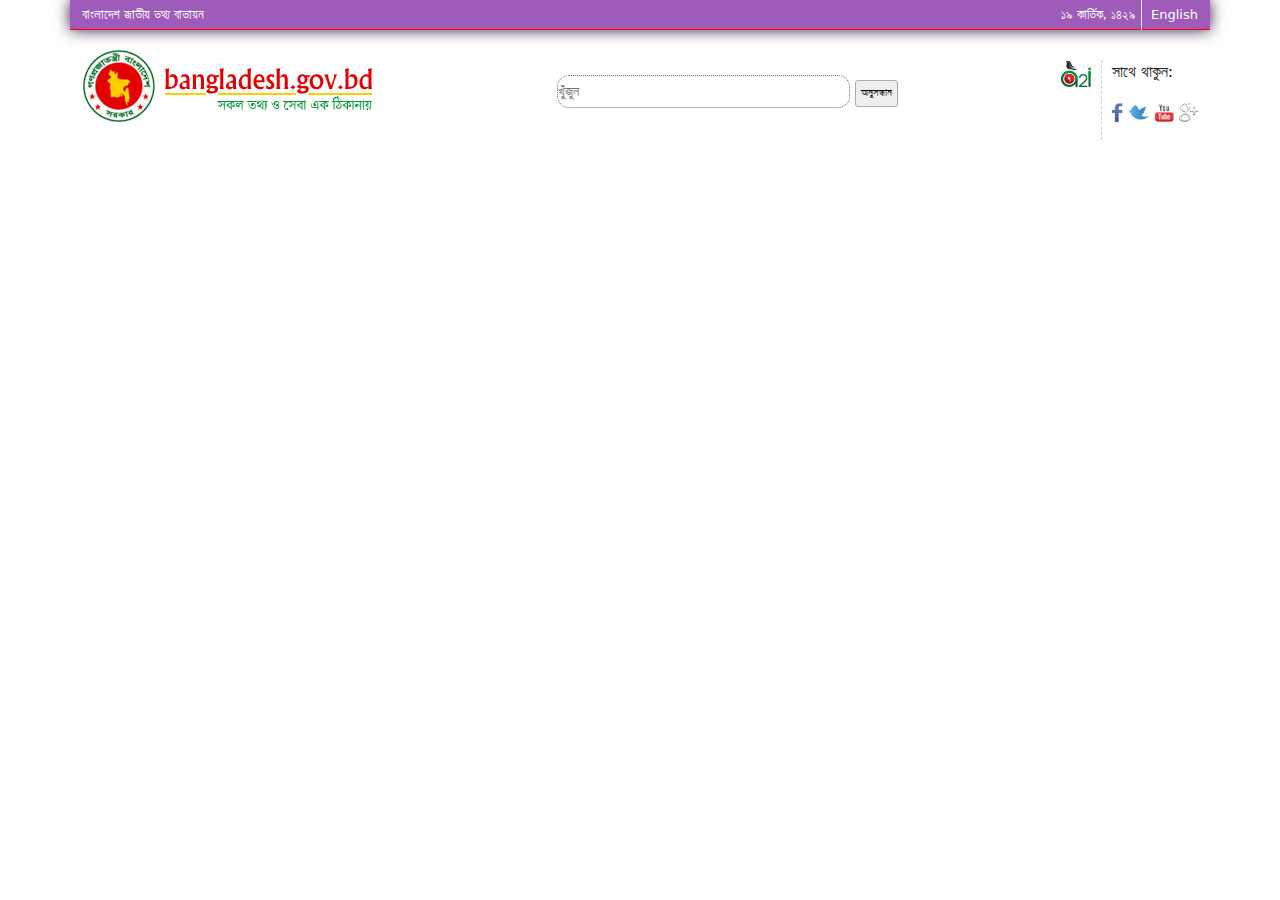
<file: Day-7/index.html>
<!DOCTYPE html>
<html lang="en">
<head>
    <meta charset="UTF-8">
    <meta http-equiv="X-UA-Compatible" content="IE=edge">
    <meta name="viewport" content="width=device-width, initial-scale=1.0">
    <title>Document</title>
    <link rel="stylesheet" href="style.css">
    <link rel="stylesheet" href="./assets/css/bootstrap.min.css">
</head>
<body>
    
    <!-- Top Bar Part Start -->
    <header class="container">
        <div class="row topbar">
            <div class="col-lg-6 top_left">
                <p>বাংলাদেশ জাতীয় তথ্য বাতায়ন</p>
            </div>
                

            <div class="col-lg-6 top_right text-end">
                <p>১৯ কার্তিক, ১৪২৯</p>
                <a href="#">English</a>
            </div>
        </div>
    </header>
    <!-- Top Bar Part End -->

    <!-- Logo Part Start -->
    <section class="container">
        <div class="row logo">
            <div class="col-lg-5 logo_left">
                <img src="./assets/images/header/logo_bn.png" alt="">
            </div>
            <div class="col-lg-5 logo_search">
                <input type="text" name="" id="" placeholder="খুঁজুন">
                <button>অনুসন্ধান </button>
            </div>

            <div class="col-lg-2 logo_right d-flex justify-content-end">
                <div class="logo1">
                    <a href="#"><img src="./assets/images/header/a2i-logo-footer.png" alt=""></a>
                </div>
                <div class="logo2">
                    <p>সাথে থাকুন:</p>
                    <a href="#"><img src="./assets/images/header/facebook-icon.png" alt=""></a>
                    <a href="#"><img src="./assets/images/header/twitter-blue-icon.png" alt=""></a>
                    <a href="#"><img src="./assets/images/header/youtube-icon.png" alt=""></a>
                    <a href="#"><img src="./assets/images/header/gplus-icon.png" alt=""></a>
                </div>
            </div>
        </div>
    </section>
    <!-- Logo Part End -->
</body>
</html>
</file>
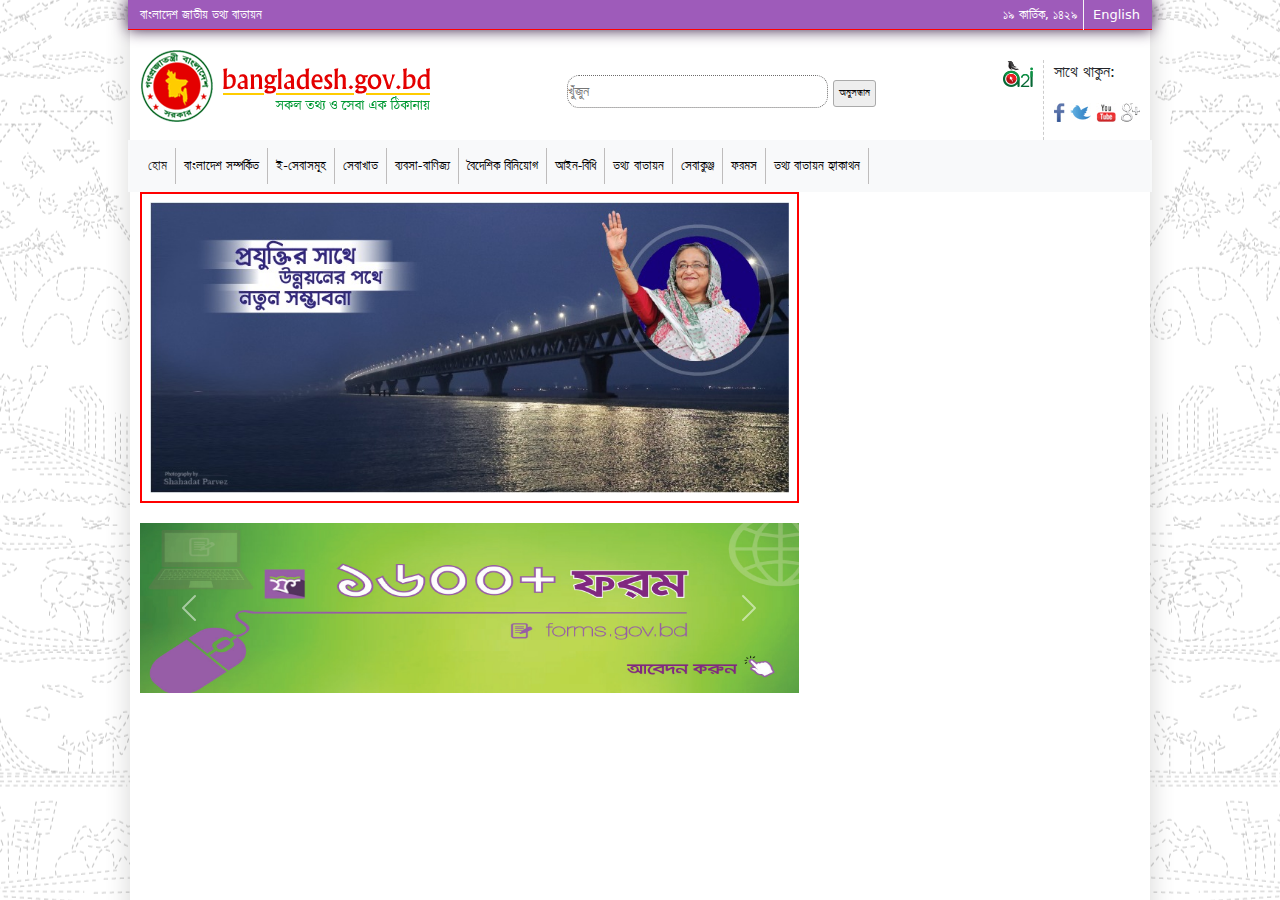
<file: Day-8/index.html>
<!DOCTYPE html>
<html lang="en">
<head>
    <meta charset="UTF-8">
    <meta http-equiv="X-UA-Compatible" content="IE=edge">
    <meta name="viewport" content="width=device-width, initial-scale=1.0">
    <title>Document</title>
    <link rel="stylesheet" href="style.css">
    <link rel="stylesheet" href="./assets/css/bootstrap.min.css">
</head>
<body>
    
    <!-- Top Bar Part Start -->
    <header class="my_container">
        <div class="row topbar">
            <div class="col-lg-6 top_left">
                <p>বাংলাদেশ জাতীয় তথ্য বাতায়ন</p>
            </div>
                

            <div class="col-lg-6 top_right text-end">
                <p>১৯ কার্তিক, ১৪২৯</p>
                <a href="#">English</a>
            </div>
        </div>
    </header>
    <!-- Top Bar Part End -->


    <!-- Logo Part Start -->
    <section class="my_container">
        <div class="row logo">
            <div class="col-lg-5 logo_left">
                <img src="./assets/images/header/logo_bn.png" alt="">
            </div>
            <div class="col-lg-5 logo_search">
                <input type="text" name="" id="" placeholder="খুঁজুন">
                <button>অনুসন্ধান </button>
            </div>

            <div class="col-lg-2 logo_right d-flex justify-content-end">
                <div class="logo1">
                    <a href="#"><img src="./assets/images/header/a2i-logo-footer.png" alt=""></a>
                </div>
                <div class="logo2">
                    <p>সাথে থাকুন:</p>
                    <a href="#"><img src="./assets/images/header/facebook-icon.png" alt=""></a>
                    <a href="#"><img src="./assets/images/header/twitter-blue-icon.png" alt=""></a>
                    <a href="#"><img src="./assets/images/header/youtube-icon.png" alt=""></a>
                    <a href="#"><img src="./assets/images/header/gplus-icon.png" alt=""></a>
                </div>
            </div>
        </div>
    </section>
    <!-- Logo Part End -->

<!-- ---menu Part start--- -->

    <section class="my_container">
        <div class="row">
            <nav class="navbar navbar-expand-lg bg-light">
                <div class="container-fluid">
                  
                  <div class="collapse navbar-collapse" id="navbarSupportedContent">
                    <ul class="navbar-nav me-auto mb-2 mb-lg-0">
                      <li class="nav-item">
                        <a class="nav-link active" aria-current="page" href="#">হোম</a>
                      </li>
                      <li class="nav-item">
                        <a class="nav-link" href="#">বাংলাদেশ সম্পর্কিত</a>
                      </li>
                      <li class="nav-item">
                        <a class="nav-link" href="#">ই-সেবাসমূহ</a>
                      </li>
                      <li class="nav-item">
                        <a class="nav-link" href="#">সেবাখাত</a>
                      </li>
                      <li class="nav-item">
                        <a class="nav-link" href="#">ব্যবসা-বাণিজ্য</a>
                      </li>
                      <li class="nav-item">
                        <a class="nav-link" href="#">বৈদেশিক বিনিয়োগ</a>
                      </li>
                      <li class="nav-item">
                        <a class="nav-link" href="#">আইন-বিধি</a>
                      </li>
                      <li class="nav-item">
                        <a class="nav-link" href="#">তথ্য বাতায়ন</a>
                      </li>
                      <li class="nav-item">
                        <a class="nav-link" href="#">সেবাকুঞ্জ</a>
                      </li>
                      <li class="nav-item">
                        <a class="nav-link" href="#">ফরমস</a>
                      </li>
                      <li class="nav-item">
                        <a class="nav-link" href="#">তথ্য বাতায়ন হ্যাকাথন</a>
                      </li>
                      
                    </ul>
                    
                  </div>
                </div>
              </nav>
        </div>
    </section>

<!-- ---Menu Part end--- -->


<!-- ---Menu Part Start--- -->
<section class="my_container">
    <div class="row hero">
        <div class="col-lg-8 hero_main">
            <div class="banner">
                <!-- --banner Part Start-- -->
                <img src="./assets/images/padmabanner.jpg" class="d-block w-100 " alt="">
                <!-- --banner Part end-- -->
            </div>
            <div class="slider">
                <!-- --slider Part Start-- -->
                <div id="carouselExampleFade" class="carousel slide carousel-fade" data-bs-ride="carousel">
                    <div class="carousel-inner">
                      <div class="carousel-item active">
                        <img src="./assets/images/slider/0.jpg" class="d-block w-100" alt="...">
                      </div>
                      <div class="carousel-item">
                        <img src="./assets/images/slider/Banner-1.jpg" class="d-block w-100" alt="...">
                      </div>
                      <div class="carousel-item">
                        <img src="./assets/images/slider/corona_banner.jpg" class="d-block w-100" alt="...">
                      </div>
                      <div class="carousel-item">
                        <img src="./assets/images/slider/pmobanner.jpg" class="d-block w-100" alt="...">
                      </div>
                      <div class="carousel-item">
                        <img src="./assets/images/slider/myGov Static2(1) (1).jpg" class="d-block w-100" alt="...">
                      </div>
                    </div>
                    <button class="carousel-control-prev" type="button" data-bs-target="#carouselExampleFade" data-bs-slide="prev">
                      <span class="carousel-control-prev-icon" aria-hidden="true"></span>
                      <span class="visually-hidden">Previous</span>
                    </button>
                    <button class="carousel-control-next" type="button" data-bs-target="#carouselExampleFade" data-bs-slide="next">
                      <span class="carousel-control-next-icon" aria-hidden="true"></span>
                      <span class="visually-hidden">Next</span>
                    </button>
                  </div>
                <!-- --slider Part end-- -->
            </div>
            <div class="tav"></div>
            <div class="notice"></div>
            <div class="others"></div>
        </div>
        <div class="col-lg-4 hero_side"></div>
    </div>
</section>
<!-- ---Menu Part end--- -->






    <script src="./assets/js/bootstrap.bundle.min.js"></script>
</body>
</html>
</file>
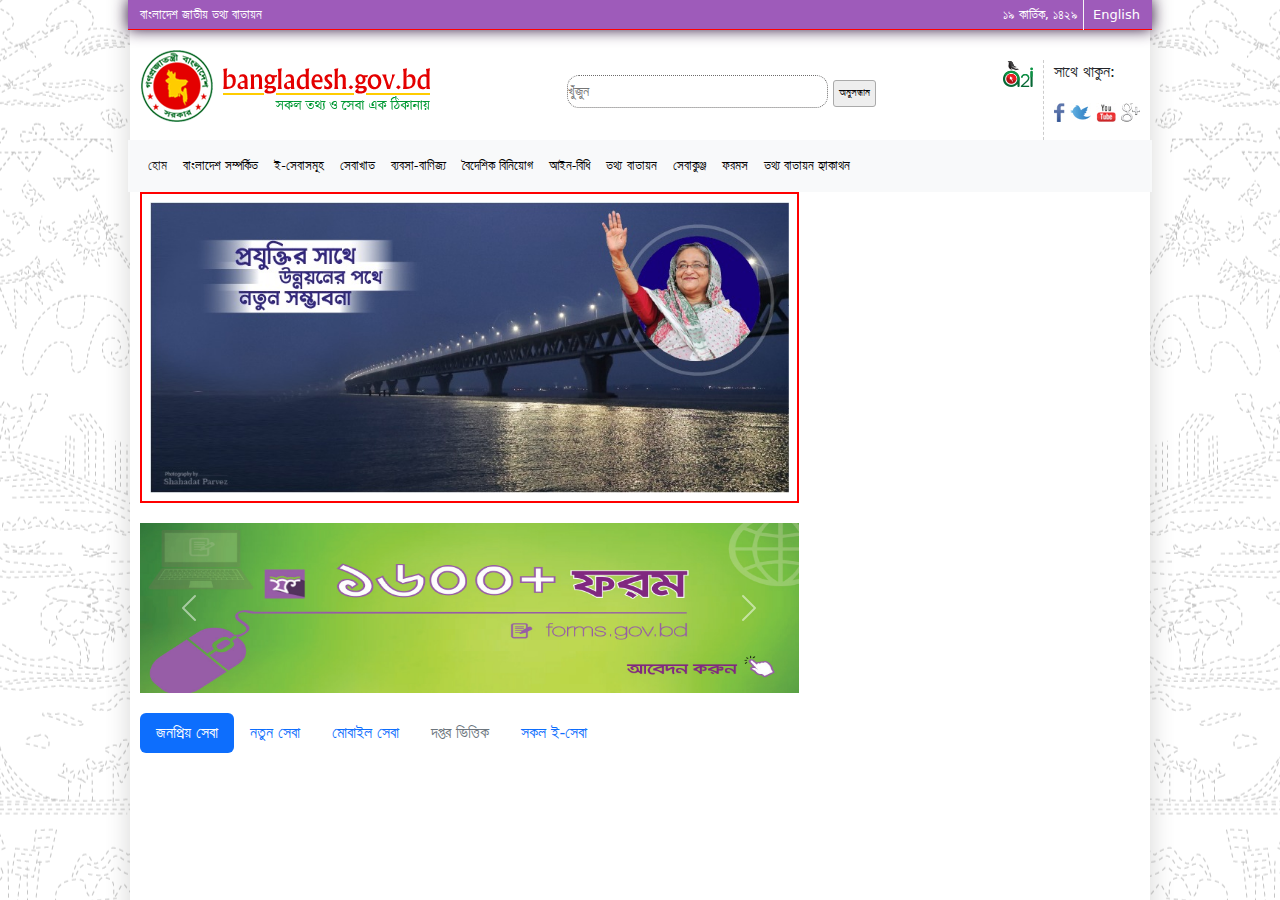
<file: Day-9/index.html>
<!DOCTYPE html>
<html lang="en">
<head>
    <meta charset="UTF-8">
    <meta http-equiv="X-UA-Compatible" content="IE=edge">
    <meta name="viewport" content="width=device-width, initial-scale=1.0">
    <title>Document</title>
    <link rel="stylesheet" href="style.css">
    <link rel="stylesheet" href="./assets/css/bootstrap.min.css">
</head>
<body>
    
    <!-- Top Bar Part Start -->
    <header class="my_container">
        <div class="row topbar">
            <div class="col-lg-6 top_left">
                <p>বাংলাদেশ জাতীয় তথ্য বাতায়ন</p>
            </div>
                

            <div class="col-lg-6 top_right text-end">
                <p>১৯ কার্তিক, ১৪২৯</p>
                <a href="#">English</a>
            </div>
        </div>
    </header>
    <!-- Top Bar Part End -->


    <!-- Logo Part Start -->
    <section class="my_container">
        <div class="row logo">
            <div class="col-lg-5 logo_left">
                <img src="./assets/images/header/logo_bn.png" alt="">
            </div>
            <div class="col-lg-5 logo_search">
                <input type="text" name="" id="" placeholder="খুঁজুন">
                <button>অনুসন্ধান </button>
            </div>

            <div class="col-lg-2 logo_right d-flex justify-content-end">
                <div class="logo1">
                    <a href="#"><img src="./assets/images/header/a2i-logo-footer.png" alt=""></a>
                </div>
                <div class="logo2">
                    <p>সাথে থাকুন:</p>
                    <a href="#"><img src="./assets/images/header/facebook-icon.png" alt=""></a>
                    <a href="#"><img src="./assets/images/header/twitter-blue-icon.png" alt=""></a>
                    <a href="#"><img src="./assets/images/header/youtube-icon.png" alt=""></a>
                    <a href="#"><img src="./assets/images/header/gplus-icon.png" alt=""></a>
                </div>
            </div>
        </div>
    </section>
    <!-- Logo Part End -->

<!-- ---menu Part start--- -->

    <section class="my_container">
        <div class="row">
            <nav class="navbar navbar-expand-lg bg-light">
                <div class="container-fluid">
                  
                  <div class="collapse navbar-collapse" id="navbarSupportedContent">
                    <ul class="navbar-nav me-auto mb-2 mb-lg-0">
                      <li class="nav-item">
                        <a class="nav-link active" aria-current="page" href="#">হোম</a>
                      </li>
                      <li class="nav-item">
                        <a class="nav-link" href="#">বাংলাদেশ সম্পর্কিত</a>
                      </li>
                      <li class="nav-item">
                        <a class="nav-link" href="#">ই-সেবাসমূহ</a>
                      </li>
                      <li class="nav-item">
                        <a class="nav-link" href="#">সেবাখাত</a>
                      </li>
                      <li class="nav-item">
                        <a class="nav-link" href="#">ব্যবসা-বাণিজ্য</a>
                      </li>
                      <li class="nav-item">
                        <a class="nav-link" href="#">বৈদেশিক বিনিয়োগ</a>
                      </li>
                      <li class="nav-item">
                        <a class="nav-link" href="#">আইন-বিধি</a>
                      </li>
                      <li class="nav-item">
                        <a class="nav-link" href="#">তথ্য বাতায়ন</a>
                      </li>
                      <li class="nav-item">
                        <a class="nav-link" href="#">সেবাকুঞ্জ</a>
                      </li>
                      <li class="nav-item">
                        <a class="nav-link" href="#">ফরমস</a>
                      </li>
                      <li class="nav-item">
                        <a class="nav-link" href="#">তথ্য বাতায়ন হ্যাকাথন</a>
                      </li>
                      
                    </ul>
                    
                  </div>
                </div>
              </nav>
        </div>
    </section>

<!-- ---Menu Part end--- -->


<!-- ---Menu Part Start--- -->
<section class="my_container">
    <div class="row hero">
        <div class="col-lg-8 hero_main">
            <div class="banner">
                <!-- --banner Part Start-- -->
                <img src="./assets/images/padmabanner.jpg" class="d-block w-100 " alt="">
                <!-- --banner Part end-- -->
            </div>
            <div class="slider">
                <!-- --slider Part Start-- -->
                <div id="carouselExampleFade" class="carousel slide carousel-fade" data-bs-ride="carousel">
                    <div class="carousel-inner">
                      <div class="carousel-item active">
                        <img src="./assets/images/slider/0.jpg" class="d-block w-100" alt="...">
                      </div>
                      <div class="carousel-item">
                        <img src="./assets/images/slider/Banner-1.jpg" class="d-block w-100" alt="...">
                      </div>
                      <div class="carousel-item">
                        <img src="./assets/images/slider/corona_banner.jpg" class="d-block w-100" alt="...">
                      </div>
                      <div class="carousel-item">
                        <img src="./assets/images/slider/pmobanner.jpg" class="d-block w-100" alt="...">
                      </div>
                      <div class="carousel-item">
                        <img src="./assets/images/slider/myGov Static2(1) (1).jpg" class="d-block w-100" alt="...">
                      </div>
                    </div>
                    <button class="carousel-control-prev" type="button" data-bs-target="#carouselExampleFade" data-bs-slide="prev">
                      <span class="carousel-control-prev-icon" aria-hidden="true"></span>
                      <span class="visually-hidden">Previous</span>
                    </button>
                    <button class="carousel-control-next" type="button" data-bs-target="#carouselExampleFade" data-bs-slide="next">
                      <span class="carousel-control-next-icon" aria-hidden="true"></span>
                      <span class="visually-hidden">Next</span>
                    </button>
                  </div>
                <!-- --slider Part end-- -->
            </div>

            
            <div class="tab">
              <!-- ====tab part start==== -->
              <ul class="nav nav-pills mb-3" id="pills-tab" role="tablist">
                <li class="nav-item" role="presentation">
                  <button class="nav-link active" id="pills-home-tab" data-bs-toggle="pill" data-bs-target="#pills-home" type="button" role="tab" aria-controls="pills-home" aria-selected="true">জনপ্রিয় সেবা</button>
                </li>
                <li class="nav-item" role="presentation">
                  <button class="nav-link" id="pills-profile-tab" data-bs-toggle="pill" data-bs-target="#pills-profile" type="button" role="tab" aria-controls="pills-profile" aria-selected="false">নতুন সেবা</button>
                </li>
                <li class="nav-item" role="presentation">
                  <button class="nav-link" id="pills-contact-tab" data-bs-toggle="pill" data-bs-target="#pills-contact" type="button" role="tab" aria-controls="pills-contact" aria-selected="false">মোবাইল সেবা</button>
                </li>
                <li class="nav-item" role="presentation">
                  <button class="nav-link" id="pills-disabled-tab" data-bs-toggle="pill" data-bs-target="#pills-disabled" type="button" role="tab" aria-controls="pills-disabled" aria-selected="false" disabled>দপ্তর ভিত্তিক</button>
                </li>
                <li class="nav-item" role="presentation">
                  <button class="nav-link" id="pills-contact-tab" data-bs-toggle="pill" data-bs-target="#pills-contact" type="button" role="tab" aria-controls="pills-contact" aria-selected="false">সকল ই-সেবা</button>
                </li>
              </ul>
              <div class="tab-content" id="pills-tabContent">
                <div class="tab-pane fade show active" id="pills-home" role="tabpanel" aria-labelledby="pills-home-tab" tabindex="0">
                  
                </div>
                <div class="tab-pane fade" id="pills-profile" role="tabpanel" aria-labelledby="pills-profile-tab" tabindex="0">...</div>
                <div class="tab-pane fade" id="pills-contact" role="tabpanel" aria-labelledby="pills-contact-tab" tabindex="0">
                  <div class="row">
                    <div class="col-lg-2">
                    <a href=""><img src="./assets/images/service/agriculture.png" alt=""></a><br>
                      <a href="">কৃষি</a>
                    </div>

                    <div class="col-lg-2">
                      <a href=""><img src="./assets/images/service/call_center.png" alt=""></a><br>
                        <a href="">কল সেন্টার</a>
                    </div>

                    <div class="col-lg-2">
                      <a href=""><img src="./assets/images/service/agriculture.png" alt=""></a><br>
                        <a href="">মৎস্য ও প্রাণী </a>
                    </div>

                    <div class="col-lg-2">
                      <a href=""><img src="./assets/images/service/mobile_service.png" alt=""></a><br>
                        <a href="">মোবাইল সেবা</a>
                    </div>

                    <div class="col-lg-2">
                      <a href=""><img src="./assets/images/service/helpdesk.png" alt=""></a><br>
                        <a href="">হেল্পডেস্ক</a>
                    </div>

                    <div class="col-lg-2">
                      <a href=""><img src="./assets/images/service/agriculture.png" alt=""></a><br>
                        <a href="">কৃষি</a>
                    </div>
                      
                  </div>
                </div>
                <div class="tab-pane fade" id="pills-disabled" role="tabpanel" aria-labelledby="pills-disabled-tab" tabindex="0">...</div>
              </div>
              <!-- ====tab part end==== -->

            </div>

            <div class="notice"></div>
            <div class="others"></div>
        </div>
        <div class="col-lg-4 hero_side"></div>
    </div>
</section>
<!-- ---Menu Part end--- -->







    <script src="./assets/js/bootstrap.bundle.min.js"></script>
</body>
</html>
</file>
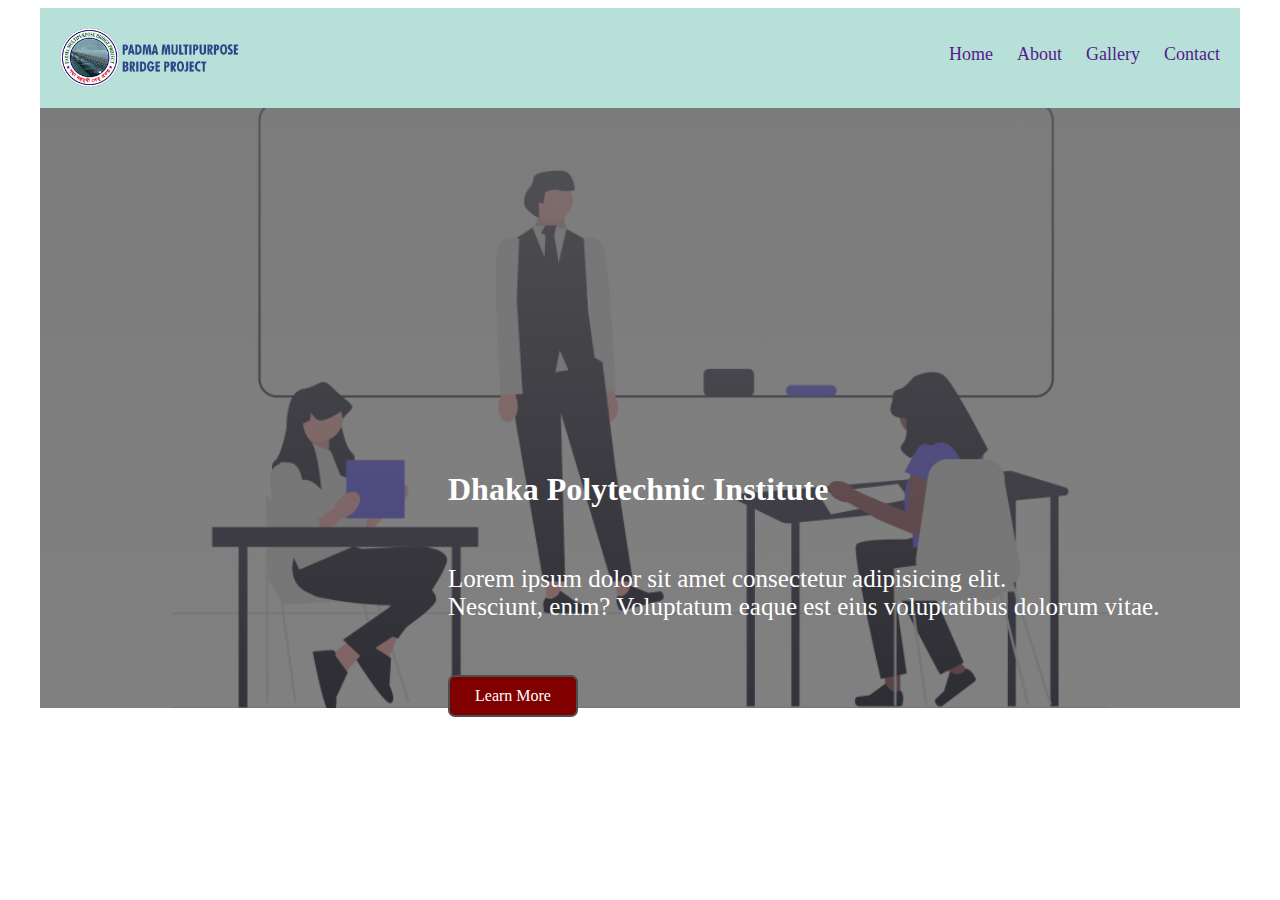
<file: Day-3/day3.html>
<!DOCTYPE html>
<html lang="en">
<head>
    <meta charset="UTF-8">
    <meta http-equiv="X-UA-Compatible" content="IE=edge">
    <meta name="viewport" content="width=device-width, initial-scale=1.0">
    <title>Project-1</title>
    <link rel="stylesheet" href="style.css">
</head>
<body>
    <!-- Header Part Start -->
    <div class="header">
        <div class="logo">
            <img src="./images/logo.png" alt="logo">
        </div>
        <div class="menu">
            <ul>
                <li><a href="">Home</a></li>
                <li><a href="">About</a></li>
                <li><a href="">Gallery</a></li>
                <li><a href="">Contact</a></li>
            </ul>
        </div>
    </div>
    <!-- Header Part End -->

    <!-- Slider Part Start -->
    <div class="slider">
        <h1>Dhaka Polytechnic Institute</h1>
        <p>Lorem ipsum dolor sit amet consectetur adipisicing elit. <br> Nesciunt, enim? Voluptatum eaque est eius voluptatibus dolorum vitae.</p>
        <a href="">Learn More</a>
    </div>













    <!-- Slifer Part End -->
















</body>
</html>
</file>
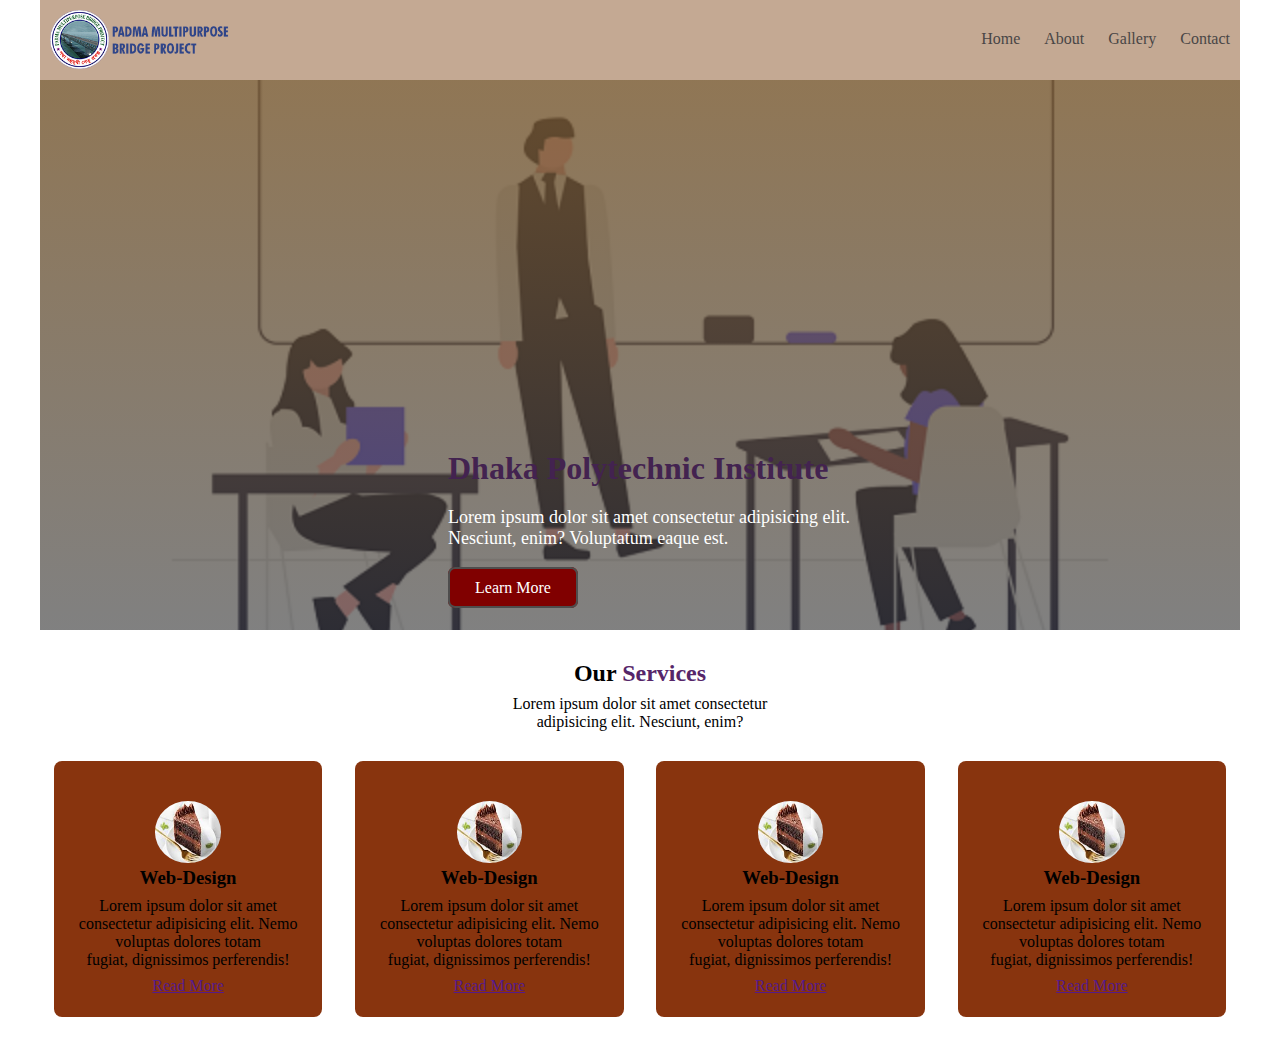
<file: Day-4/day3-4.html>
<!DOCTYPE html>
<html lang="en">
<head>
    <meta charset="UTF-8">
    <meta http-equiv="X-UA-Compatible" content="IE=edge">
    <meta name="viewport" content="width=device-width, initial-scale=1.0">
    <title>Project-1</title>
    <link rel="stylesheet" href="style.css">
    <link rel="stylesheet" media="screen and (max-width: 600px)" href="responsive.css">
</head>
<body>
    <!-- Header Part Start -->
    <div class="header">
        <div class="logo">
            <img src="./images/logo.png" alt="logo">
        </div>
        <div class="menu">
            <ul>
                <li><a href="">Home</a></li>
                <li><a href="">About</a></li>
                <li><a href="">Gallery</a></li>
                <li><a href="">Contact</a></li>
            </ul>
        </div>
    </div>
    <!-- Header Part End -->

    <!-- Slider Part Start -->
    <div class="slider">
        <div class="details">
            <h1>Dhaka Polytechnic Institute</h1>
            <p>Lorem ipsum dolor sit amet consectetur adipisicing elit. <br> Nesciunt, enim? Voluptatum eaque est.</p>
            <a href="">Learn More</a>
        </div>
        
    </div>

 <!-- Slider Part End -->

<!-- -----------card-section------------ -->

    <section class="hero">
        <div class="service">
            <h2>Our<span> Services</span></h2>
            <p>Lorem ipsum dolor sit amet consectetur  <br>adipisicing elit. Nesciunt, enim?</p>
        </div>

        <div class="service-box">
            <div class="cards">
                <img src="./images/download1.jpg" alt="">
                <h3>Web-Design</h3>
                <p>Lorem ipsum dolor sit amet <br> consectetur adipisicing elit. Nemo <br> voluptas dolores totam<br> fugiat,  dignissimos perferendis!</p>
                <a href="">Read More</a>
            </div>

            <div class="cards">
                <img src="./images/download1.jpg" alt="">
                <h3>Web-Design</h3>
                <p>Lorem ipsum dolor sit amet <br> consectetur adipisicing elit. Nemo <br> voluptas dolores totam<br> fugiat,  dignissimos perferendis!</p>
                <a href="">Read More</a>
            </div>

            <div class="cards">
                <img src="./images/download1.jpg" alt="">
                <h3>Web-Design</h3>
                <p>Lorem ipsum dolor sit amet <br> consectetur adipisicing elit. Nemo <br> voluptas dolores totam<br> fugiat,  dignissimos perferendis!</p>
                <a href="">Read More</a>
            </div>

            <div class="cards">
                <img src="./images/download1.jpg" alt="">
                <h3>Web-Design</h3>
                <p>Lorem ipsum dolor sit amet <br> consectetur adipisicing elit. Nemo <br> voluptas dolores totam<br> fugiat,  dignissimos perferendis!</p>
                <a href="">Read More</a>
            </div>










        </div>

    </section>











</body>
</html>
</file>
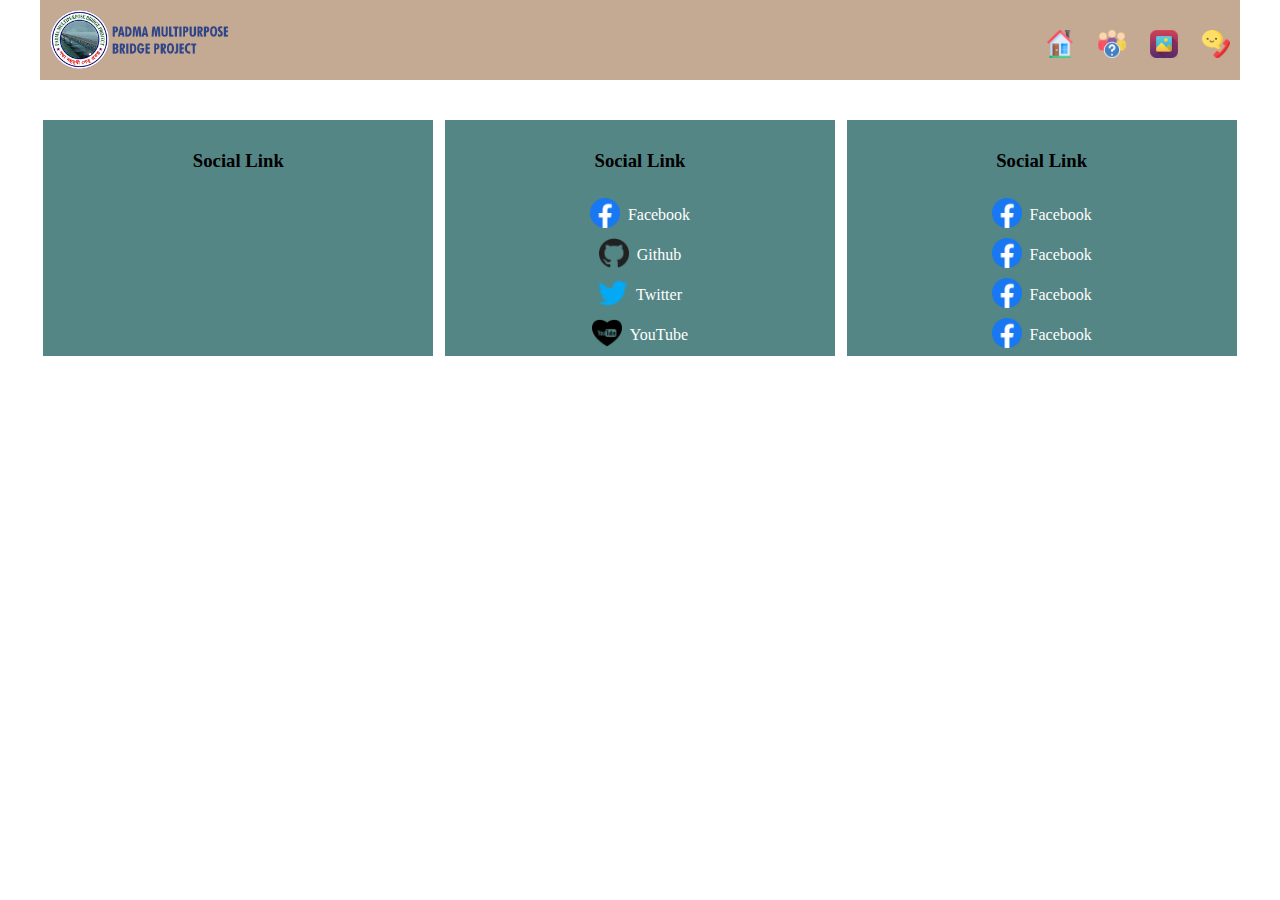
<file: Day-5/about.html>
<!DOCTYPE html>
<html lang="en">
<head>
    <meta charset="UTF-8">
    <meta http-equiv="X-UA-Compatible" content="IE=edge">
    <meta name="viewport" content="width=device-width, initial-scale=1.0">
    <title>Project-1</title>
    <link rel="stylesheet" href="style.css">
    <link rel="stylesheet" media="screen and (max-width: 600px)" href="responsive.css">
</head>
<body>
    <!-- Header Part Start -->
    <div class="header">
        <div class="logo">
            <img src="./images/logo.png" alt="logo">
        </div>
        <div class="menu">
            <ul>
                <li><a href="day4-5.html"><img src="./images/home.png" alt="" class="icons"></a></li>
                <li><a href="about.html"><img src="./images/about.png" alt="" class="icons"></a></li>
                <li><a href="gallery.html"><img src="./images/gallery.png" alt="" class="icons"></a></li>
                <li><a href="contact.html"><img src="./images/cont.png" alt="" class="icons"></a></li>
        </div>
    </div>
    <!-- Header Part End -->



<!-- -------Footer-part-start-------     -->


    <footer>
        <div class="footer-main">     
            <div class="block">
                <h3>Social Link</h3>
                
            </div>
            <div class="block social">
                <h3>Social Link</h3>
                <a href="http://facebook.com"><img src="./images/fb.png" alt="">Facebook</a>
                <a href="http://facebook.com"><img src="./images/git.png" alt="">Github</a>
                <a href="http://facebook.com"><img src="./images/tw.png" alt="">Twitter</a>
                <a href="http://facebook.com"><img src="./images/yt.png" alt="">YouTube</a>
            </div>


            <div class="block">
                <h3>Social Link</h3>
                <a href="http://facebook.com"><img src="./images/fb.png" alt="">Facebook</a>
                <a href="http://facebook.com"><img src="./images/fb.png" alt="">Facebook</a>
                <a href="http://facebook.com"><img src="./images/fb.png" alt="">Facebook</a>
                <a href="http://facebook.com"><img src="./images/fb.png" alt="">Facebook</a>
            </div>
            
        </div>
        
        <div class="footer-bottom"></div>
        
    </footer>


<!-- -------Footer-part-end-------     -->





</body>
</html>
</file>
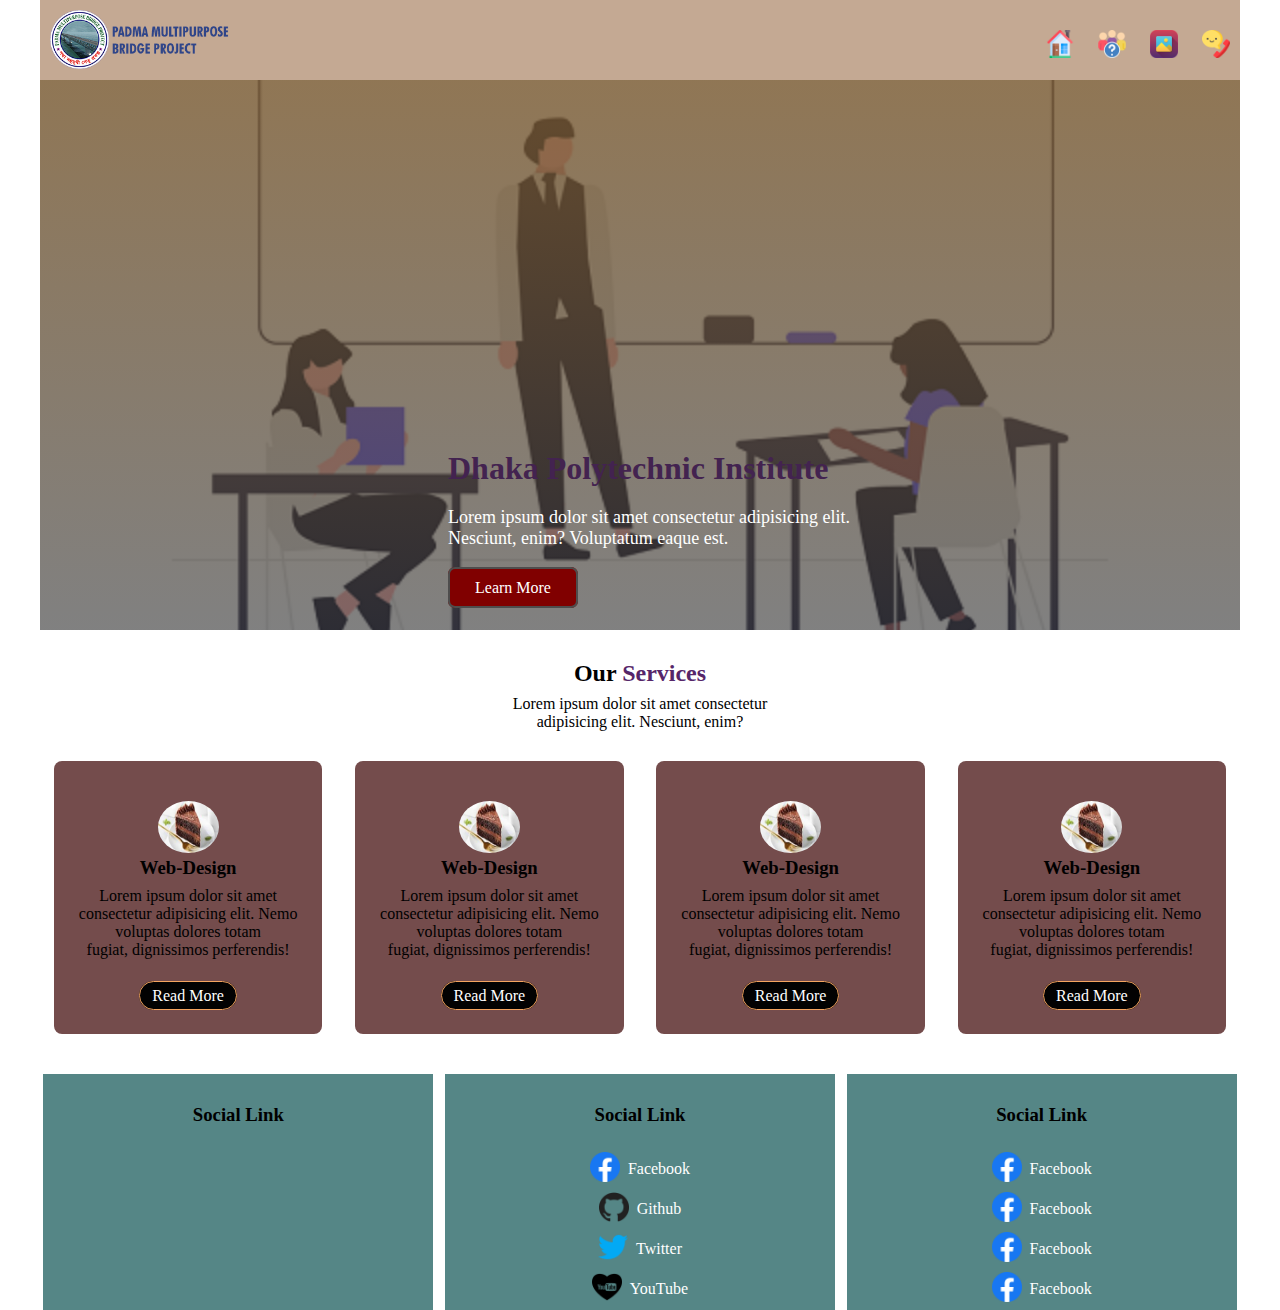
<file: Day-5/day4-5.html>
<!DOCTYPE html>
<html lang="en">
<head>
    <meta charset="UTF-8">
    <meta http-equiv="X-UA-Compatible" content="IE=edge">
    <meta name="viewport" content="width=device-width, initial-scale=1.0">
    <title>Project-1</title>
    <link rel="stylesheet" href="style.css">
    <link rel="stylesheet" media="screen and (max-width: 600px)" href="responsive.css">
</head>
<body>
    <!-- Header Part Start -->
    <div class="header">
        <div class="logo">
            <img src="./images/logo.png" alt="logo">
        </div>
        <div class="menu">
            <ul>
                <li><a href="day4-5.html"><img src="./images/home.png" alt="" class="icons"></a></li>
                <li><a href="about.html"><img src="./images/about.png" alt="" class="icons"></a></li>
                <li><a href="gallery.html"><img src="./images/gallery.png" alt="" class="icons"></a></li>
                <li><a href="contact.html"><img src="./images/cont.png" alt="" class="icons"></a></li>
        </div>
    </div>
    <!-- Header Part End -->

    <!-- Slider Part Start -->
    <div class="slider">
        <div class="details">
            <h1>Dhaka Polytechnic Institute</h1>
            <p>Lorem ipsum dolor sit amet consectetur adipisicing elit. <br> Nesciunt, enim? Voluptatum eaque est.</p>
            <a href="">Learn More</a>
        </div>
        
    </div>

 <!-- Slider Part End -->

<!-- -----------card-section------------ -->

    <section class="hero">
        <div class="service">
            <h2>Our<span> Services</span></h2>
            <p>Lorem ipsum dolor sit amet consectetur  <br>adipisicing elit. Nesciunt, enim?</p>
        </div>

        <div class="service-box">
            <div class="cards animate">
                <img src="./images/download1.jpg" alt="">
                <h3>Web-Design</h3>
                <p>Lorem ipsum dolor sit amet <br> consectetur adipisicing elit. Nemo <br> voluptas dolores totam<br> fugiat,  dignissimos perferendis!</p>
                <a href="">Read More</a>
            </div>

            <div class="cards">
                <img src="./images/download1.jpg" alt="">
                <h3>Web-Design</h3>
                <p>Lorem ipsum dolor sit amet <br> consectetur adipisicing elit. Nemo <br> voluptas dolores totam<br> fugiat,  dignissimos perferendis!</p>
                <a href="">Read More</a>
            </div>

            <div class="cards">
                <img src="./images/download1.jpg" alt="">
                <h3>Web-Design</h3>
                <p>Lorem ipsum dolor sit amet <br> consectetur adipisicing elit. Nemo <br> voluptas dolores totam<br> fugiat,  dignissimos perferendis!</p>
                <a href="">Read More</a>
            </div>

            <div class="cards">
                <img src="./images/download1.jpg" alt="">
                <h3>Web-Design</h3>
                <p>Lorem ipsum dolor sit amet <br> consectetur adipisicing elit. Nemo <br> voluptas dolores totam<br> fugiat,  dignissimos perferendis!</p>
                <a href="">Read More</a>
            </div>
        </div>
    </section>



<!-- -------Footer-part-start-------     -->


    <footer>
        <div class="footer-main">     
            <div class="block">
                <h3>Social Link</h3>
                
            </div>
            <div class="block social">
                <h3>Social Link</h3>
                <a href="http://facebook.com"><img src="./images/fb.png" alt="">Facebook</a>
                <a href="http://facebook.com"><img src="./images/git.png" alt="">Github</a>
                <a href="http://facebook.com"><img src="./images/tw.png" alt="">Twitter</a>
                <a href="http://facebook.com"><img src="./images/yt.png" alt="">YouTube</a>
            </div>


            <div class="block">
                <h3>Social Link</h3>
                <a href="http://facebook.com"><img src="./images/fb.png" alt="">Facebook</a>
                <a href="http://facebook.com"><img src="./images/fb.png" alt="">Facebook</a>
                <a href="http://facebook.com"><img src="./images/fb.png" alt="">Facebook</a>
                <a href="http://facebook.com"><img src="./images/fb.png" alt="">Facebook</a>
            </div>
            
        </div>
        
        <div class="footer-bottom"></div>
        
    </footer>


<!-- -------Footer-part-end-------     -->





</body>
</html>
</file>
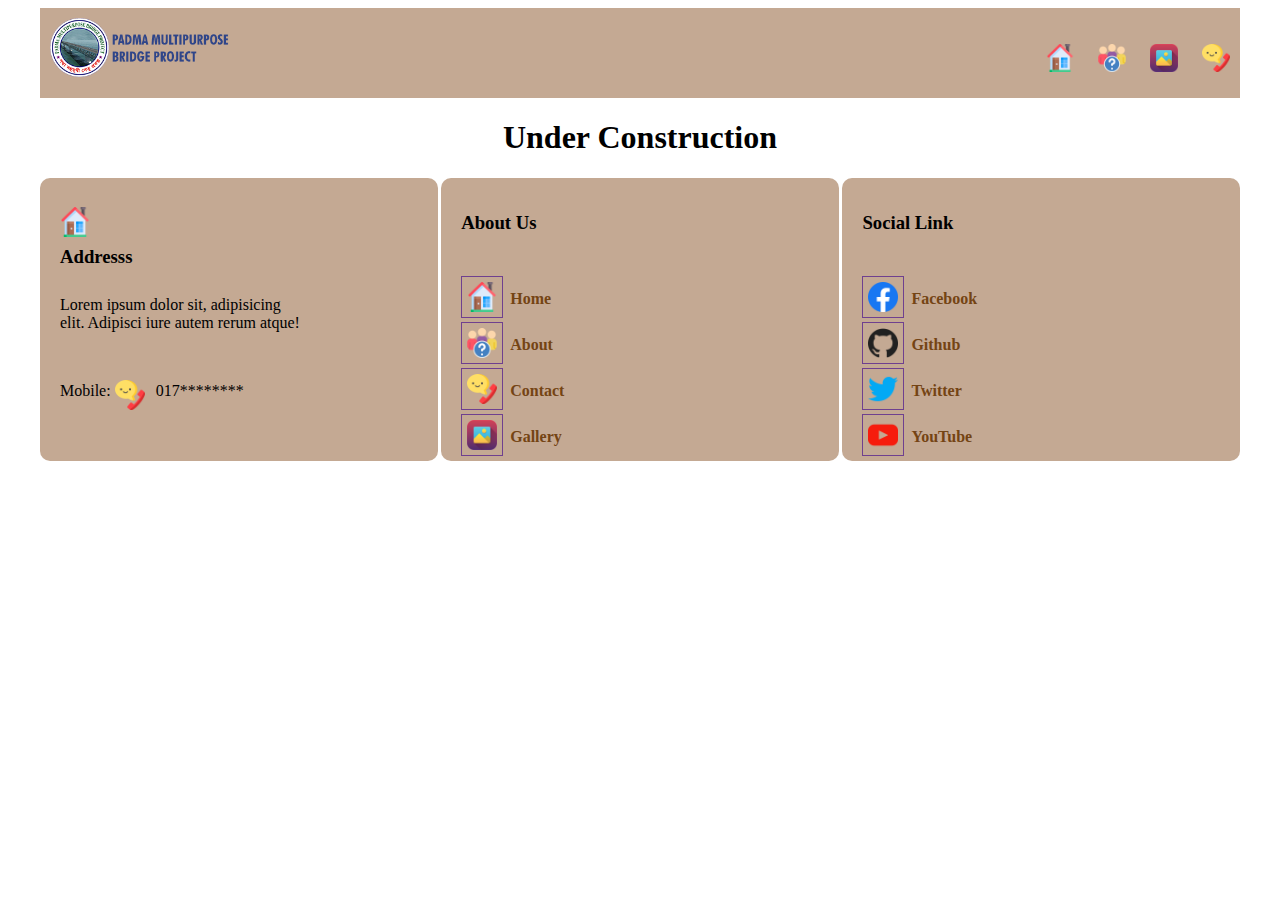
<file: Day-6/about.html>
<!DOCTYPE html>
<html lang="en">
<head>
    <meta charset="UTF-8">
    <meta http-equiv="X-UA-Compatible" content="IE=edge">
    <meta name="viewport" content="width=device-width, initial-scale=1.0">
    <title>Project-1</title>
    <link rel="stylesheet" href="style.css">
    <link rel="stylesheet" media="screen and (max-width: 600px)" href="responsive.css">
</head>
<body>
    <!-- Header Part Start -->
    <div class="header">
        <div class="logo">
            <img src="./images/logo.png" alt="logo">
        </div>
        <div class="menu">
            <ul>
                <li><a href="day6.html"><img src="./images/home.png" alt="" class="icons"></a></li>
                <li><a href="about.html"><img src="./images/about.png" alt="" class="icons"></a></li>
                <li><a href="gallery.html"><img src="./images/gallery.png" alt="" class="icons"></a></li>
                <li><a href="contact.html"><img src="./images/cont.png" alt="" class="icons"></a></li>
        </div>
    </div>
    <!-- Header Part End -->



    <div style="text-align: center;">
        <h1>Under Construction</h1>
    </div>







<!-- -------Footer-part-start-------     -->

<div class="extra-footer">
    <div class="extra-footer-main">
        <div class="extra-footer-card">
            <img src="./images/home.png" alt="">
            <h3>Addresss</h3>
            <p>Lorem ipsum dolor sit, adipisicing <br>elit.
                Adipisci iure autem rerum atque!<br><br></p> 

            <p>Mobile: <img src="./images/cont.png" alt=""> 017********</p>
             
        </div>

        <div class="extra-footer-card link">
            <h3>About Us</h3>
            
            <a href="http://facebook.com"><img src="./images/home.png" alt="">Home</a><br>
            <a href="http://facebook.com"><img src="./images/about.png" alt="">About</a><br>
            <a href="http://facebook.com"><img src="./images/cont.png" alt="">Contact</a><br>
            <a href="http://facebook.com"><img src="./images/gallery.png" alt="">Gallery</a>
        </div>

        <div class="extra-footer-card link">
            <h3>Social Link</h3>
            <a target="_blank" href="http://facebook.com"><img src="./images/fb.png" alt="">Facebook</a><br>
            <a target="_blank"href="http://facebook.com"><img src="./images/git.png" alt="">Github</a><br>
            <a href="http://facebook.com"><img src="./images/tw.png" alt="">Twitter</a><br>
            <a href="http://facebook.com"><img src="./images/yt.png" alt="">YouTube</a>
            
        </div>

    </div>
    <div class="extra-footer-bottom"></div>
</div>
<!-- -------Footer-part-end-------     -->



</body>
</html>
</file>
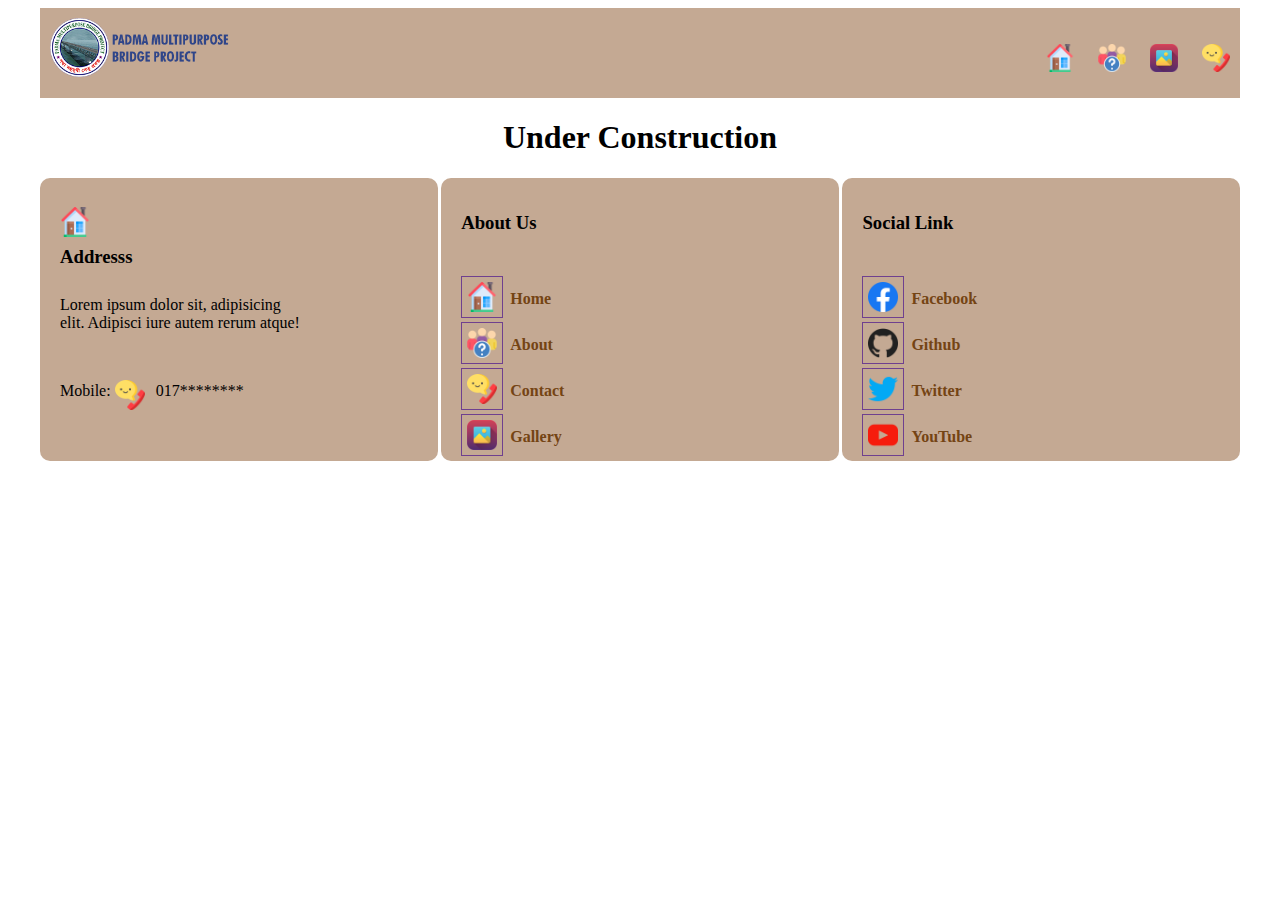
<file: Day-6/contact.html>
<!DOCTYPE html>
<html lang="en">
<head>
    <meta charset="UTF-8">
    <meta http-equiv="X-UA-Compatible" content="IE=edge">
    <meta name="viewport" content="width=device-width, initial-scale=1.0">
    <title>Project-1</title>
    <link rel="stylesheet" href="style.css">
    <link rel="stylesheet" media="screen and (max-width: 600px)" href="responsive.css">
</head>
<body>
    <!-- Header Part Start -->
    <div class="header">
        <div class="logo">
            <img src="./images/logo.png" alt="logo">
        </div>
        <div class="menu">
            <ul>
                <li><a href="day6.html"><img src="./images/home.png" alt="" class="icons"></a></li>
                <li><a href="about.html"><img src="./images/about.png" alt="" class="icons"></a></li>
                <li><a href="gallery.html"><img src="./images/gallery.png" alt="" class="icons"></a></li>
                <li><a href="contact.html"><img src="./images/cont.png" alt="" class="icons"></a></li>
        </div>
    </div>
    <!-- Header Part End -->


    <div style="text-align: center;">
        <h1>Under Construction</h1>
    </div>













<!-- -------Footer-part-start-------     -->

<div class="extra-footer">
    <div class="extra-footer-main">
        <div class="extra-footer-card">
            <img src="./images/home.png" alt="">
            <h3>Addresss</h3>
            <p>Lorem ipsum dolor sit, adipisicing <br>elit.
                Adipisci iure autem rerum atque!<br><br></p> 

            <p>Mobile: <img src="./images/cont.png" alt=""> 017********</p>
             
        </div>

        <div class="extra-footer-card link">
            <h3>About Us</h3>
            
            <a href="http://facebook.com"><img src="./images/home.png" alt="">Home</a><br>
            <a href="http://facebook.com"><img src="./images/about.png" alt="">About</a><br>
            <a href="http://facebook.com"><img src="./images/cont.png" alt="">Contact</a><br>
            <a href="http://facebook.com"><img src="./images/gallery.png" alt="">Gallery</a>
        </div>

        <div class="extra-footer-card link">
            <h3>Social Link</h3>
            <a target="_blank" href="http://facebook.com"><img src="./images/fb.png" alt="">Facebook</a><br>
            <a target="_blank"href="http://facebook.com"><img src="./images/git.png" alt="">Github</a><br>
            <a href="http://facebook.com"><img src="./images/tw.png" alt="">Twitter</a><br>
            <a href="http://facebook.com"><img src="./images/yt.png" alt="">YouTube</a>
            
        </div>

    </div>
    <div class="extra-footer-bottom"></div>
</div>
<!-- -------Footer-part-end-------     -->


</body>
</html>
</file>
<file: Day-10/style.css>
*{
    padding: 0;
    margin: 0;
    box-sizing: border-box;
}
body{
    background: url(./assets/images/bg.png) center; 
}

.my_container{
    max-width: 1020px;
    margin: 0 auto;
    padding: 0 10px;
}
.topbar{
    background: #9e5bba;
    height: 30px;
    color: #fff;
    font-size: 13px;
    line-height: 30px;
}
.top_right p{
    display: inline-block;
    border-right: 1px solid whitesmoke;
    padding-right: 5px;
    margin-right: 5px;
}
.top_right a{
    color: #fff;
    text-decoration: none;
}

/* Logo Part Start */

.logo{
    height: 110px;
}
.logo_left{
    line-height: 110px;
}
.logo_search{
    padding-top: 40px;
}
.logo_search input{
    width: 60%;
}
.logo1{
    border-right: 1px solid #e9e3e3;
    padding-right: 10px;
    margin-right: 10px;
}
.logo_right{
    padding-top: 20px;
}
.logo2 p{
    font-size: 12px;
}
.nav-item a {
    font-size: 13px;
    color: #000;
    padding-right: 5px;
}
/* .nav-item{
    border-right: 1px solid #bebcbc;

} */
/* ------banner------- */
.banner{
    border: 2px solid red;
    padding: 8px;
}
/* ----slider--- */
.slider{
    padding-top: 20px;
    padding-bottom: 20px;
}
.slider img{
    height: 170px;
    
}
/* -----tab---- */
.tab a{
    font-size: 12px;
    text-decoration: none;
}
/* ====list====== */

.list h5{
    color: #9e5bba;
    font-size: 16px;
    font-weight: 400;
    margin-left: 1.9rem;
}
.list ul li{
    list-style: none;
    border-bottom: 1px solid green;
    display: inline-block;
}
.list ul li a{
    text-decoration: none;
    color: #000;
    font-size: 12px;
}
.list ul li p{
    color: green;
    font-size: 12px;
    margin-bottom: 0;
}
</file>
<file: Day-11/style.css>
*{
    padding: 0;
    margin: 0;
    box-sizing: border-box;
}
body{
    background: url(./assets/images/bg.png) center; 
}

.my_container{
    max-width: 1020px;
    margin: 0 auto;
    padding: 0 10px;
}
.topbar{
    background: #9e5bba;
    height: 30px;
    color: #fff;
    font-size: 13px;
    line-height: 30px;
}
.top_right p{
    display: inline-block;
    border-right: 1px solid whitesmoke;
    padding-right: 5px;
    margin-right: 5px;
}
.top_right a{
    color: #fff;
    text-decoration: none;
}

/* Logo Part Start */

.logo{
    height: 110px;
}
.logo_left{
    line-height: 110px;
}
.logo_search{
    padding-top: 40px;
}
.logo_search input{
    width: 60%;
}
.logo1{
    border-right: 1px solid #e9e3e3;
    padding-right: 10px;
    margin-right: 10px;
}
.logo_right{
    padding-top: 20px;
}
.logo2 p{
    font-size: 12px;
}
.nav-item a {
    font-size: 13px;
    color: #000;
    padding-right: 5px;
}
/* .nav-item{
    border-right: 1px solid #bebcbc;

} */
/* ------banner------- */
.banner{
    border: 2px solid red;
    padding: 8px;
}
/* ----slider--- */
.slider{
    padding-top: 20px;
    padding-bottom: 20px;
}
.slider img{
    height: 170px;
    
}
/* -----tab---- */
.tab a{
    font-size: 12px;
    text-decoration: none;
}
/* ====list====== */

.list h5{
    color: #9e5bba;
    font-size: 16px;
    font-weight: 400;
    margin-left: 1.9rem;
}
.list ul li{
    list-style: none;
    border-bottom: 1px solid green;
    display: inline-block;
}
.list ul li a{
    text-decoration: none;
    color: #000;
    font-size: 12px;
}
.list ul li p{
    color: green;
    font-size: 12px;
    margin-bottom: 0;
}

/* ========side-video========== */

.side-video-section a{
    text-decoration: none;
}
.side-video-section button{
    background: #ddd;
    border: 1px solid rgb(163, 162, 162);
}
form select{
    width: 75%;
    padding: 5px;
}
.side-video h5{
    background: #609513;
    color: #fff;
    font-size: 14px;
    padding: 8px 0;
    margin: 0;
}
.side-video img{
    height: 200px;
}
/* =====footer==== */

.hero{
    margin-bottom: 4rem;
}
.footer-bottom p{
    font-size: 10px;
    color: #666;
}
.footer-bottom ul li a{
    color: #666;
    font-size: 12px;
    border-right: 1px solid #c4c0c0;
}
.fb-left p{
    padding-left: 1.3rem;
}
.fb-right{
    padding-top: 1rem;
}
</file>
<file: day-13-xm/style.css>
*{
    padding: 0;
    margin: 0;
    box-sizing: border-box;
}
body{
    background: url(./img/download.gif) center;
}
.cont{
    max-width: 996px;
    margin: 0 auto;
}
.topbar{
    background: #d85ec8;
    line-height: 30px;
    height: 30px;
    border-bottom: 1px solid red;
}
.topbar{
    color: #fff;
}
.right-top a{
    color: #fff;
    text-decoration: none;
    border-left: 1px solid #fff;
    padding-left: 3px;
    margin-left: 3px;
}

/* ====header==== */

.header{
    margin-bottom: 2rem;
}
.logo{
    height: 110px;
    line-height: 110px;
}
.logo-search form input{
    width: 60%;
}
.logo-links, .logo-search{
    padding-top: 2rem;
}
.ff{
    padding-right: 5px;
    margin-right: 3px;
    border-right: 1px solid #b6b4b4;
}

/* ===menubar== */
.menubar ul li a{
    font-size: 12px;
    border-right: 1px solid #b6b4b4;
    color: #000;
}
.menubar ul li a:hover{
    background: rgb(46, 6, 6);
    color: #fff;
}

/* ===hero=== */
.hero{
    padding-top: 2rem;
}
.banner img{
    padding: 5px;
    border: 2px solid red;
}
/* slider */
.slider img{
    height: 200px;
    margin-top: 10px;
}
/* tab */
.tab{
    margin-top: 2rem;
    margin-bottom: 2rem;
}
.tab .row{
    margin-left: 1.5rem;
}
.tab a{
    text-decoration: none;
    padding-left: 12px;
    color: green;
}

/* link */
.link ul li{
    list-style: none;
}
.link ul li a{
    text-decoration: none;
    color: green;
    font-size: 12px;
}
.link ul li p{
    border-bottom: 1px solid green;
    width: 60%;
    font-size: 12px;
}
.link h6{
    padding-left: 2rem;
}

/* ====sidebar===== */
.sidebar img{
    padding-top: 5px;
}

/* ===side-video=== */
.side-video img{
    height: 180px;
}
.side-video p{
    background: green;
    padding: 5px 0;
    color: #fff;
}
.side-video iframe{
    
}
/* ===left-tab=== */
.left-tab img{
    padding: 2px;
}


/* left-videos */
.left-videos p{
    background: green;
    color: #fff;
    padding: 5px 0;
}


/* ===footer=== */

footer{
    margin-top: 2rem;
}


.left-b-f ul li a{
    text-decoration: none;
    border-right: 1px solid #b6b4b4;
    font-size: 12px;
}
.left-b-f p{
    font-size: 12px;
    color: #636161;
    margin-left: 2.3rem;
}
.right-b-f p{
    font-size: 12px;
    color: #636161;
}
</file>
<file: Day-7/style.css>
*{
    padding: 0;
    margin: 0;
    box-sizing: border-box;
}
.topbar{
    background: #9e5bba;
    max-height: 30px;
    color: #fff;
    font-size: 13px;
    line-height: 30px;
    border-bottom: 1px solid red;
    box-shadow: 0 0 15px #361c42;
}
.top_right p{
    display: inline-block;
    border-right: 1px solid whitesmoke;
    padding-right: 5px;
    margin-right: 5px;
}
.top_right a{
    color: #fff;
    text-decoration: none;
}

/* Logo Part Start */

.logo{
    height: 110px;
}
.logo_left{
    line-height: 110px;
}
.logo_search{
    padding-top: 45px;
}
.logo_search input{
    width: 65%;
    padding: 3px;
    font-size: 14px;
    outline: none;
    padding: 5px 0;
    border: 1px dotted #6d6c6c;
    border-radius: 12px;
}
.logo_search button{
    background: #eee;
    border: 1px solid #aaa;
    border-radius: 3px;
    font-size: 11px;
    text-shadow: 0 1px #ffffffbf;
    padding: 4px 5px;
}
.logo1{
    border-right: 1px dashed #ccc;
    padding-right: 10px;
}
.logo2{
    padding-left: 10px;
}
.logo_right{
    padding-top: 30px;
}
/* Logo Part End */
</file>
<file: Day-8/style.css>
*{
    padding: 0;
    margin: 0;
    box-sizing: border-box;
}
body{
    background: url(./assets/images/bg.png) center;
    
}
.my_container{
    max-width: 1020px;
    margin: 0 auto;
    padding: 0 10px;
}

.topbar{
    background: #9e5bba;
    max-height: 30px;
    color: #fff;
    font-size: 13px;
    line-height: 30px;
    border-bottom: 1px solid red;
    box-shadow: 0 0 15px #361c42;
}
.top_right p{
    display: inline-block;
    border-right: 1px solid whitesmoke;
    padding-right: 5px;
    margin-right: 5px;
}
.top_right a{
    color: #fff;
    text-decoration: none;
}

/* Logo Part Start */

.logo{
    height: 110px;
}
.logo_left{
    line-height: 110px;
}
.logo_search{
    padding-top: 45px;
}
.logo_search input{
    width: 65%;
    padding: 3px;
    font-size: 14px;
    outline: none;
    padding: 5px 0;
    border: 1px dotted #6d6c6c;
    border-radius: 12px;
}
.logo_search button{
    background: #eee;
    border: 1px solid #aaa;
    border-radius: 3px;
    font-size: 11px;
    text-shadow: 0 1px #ffffffbf;
    padding: 4px 5px;
}
.logo1{
    border-right: 1px dashed #ccc;
    padding-right: 10px;
}
.logo2{
    padding-left: 10px;
}
.logo_right{
    padding-top: 30px;
}
/* Logo Part End */

.nav-item a {
    font-size: 13px;
    color: #000;
    padding-right: 5px;
}
.nav-item{
    border-right: 1px solid #bebcbc;

}
/* ------banner------- */
.banner{
    border: 2px solid red;
    padding: 8px;
}
/* ----slider--- */
.slider{
    padding-top: 20px;
    padding-bottom: 20px;
}
.slider img{
    height: 170px;
    
}
</file>
<file: Day-9/style.css>
*{
    padding: 0;
    margin: 0;
    box-sizing: border-box;
}
body{
    background: url(./assets/images/bg.png) center; 
}

.my_container{
    max-width: 1020px;
    margin: 0 auto;
    padding: 0 10px;
}

.topbar{
    background: #9e5bba;
    max-height: 30px;
    color: #fff;
    font-size: 13px;
    line-height: 30px;
    border-bottom: 1px solid red;
    box-shadow: 0 0 15px #361c42;
}
.top_right p{
    display: inline-block;
    border-right: 1px solid whitesmoke;
    padding-right: 5px;
    margin-right: 5px;
}
.top_right a{
    color: #fff;
    text-decoration: none;
}

/* Logo Part Start */

.logo{
    height: 110px;
}
.logo_left{
    line-height: 110px;
}
.logo_search{
    padding-top: 45px;
}
.logo_search input{
    width: 65%;
    padding: 3px;
    font-size: 14px;
    outline: none;
    padding: 5px 0;
    border: 1px dotted #6d6c6c;
    border-radius: 12px;
}
.logo_search button{
    background: #eee;
    border: 1px solid #aaa;
    border-radius: 3px;
    font-size: 11px;
    text-shadow: 0 1px #ffffffbf;
    padding: 4px 5px;
}
.logo1{
    border-right: 1px dashed #ccc;
    padding-right: 10px;
}
.logo2{
    padding-left: 10px;
}
.logo_right{
    padding-top: 30px;
}
/* Logo Part End */

.nav-item a {
    font-size: 13px;
    color: #000;
    padding-right: 5px;
}
/* .nav-item{
    border-right: 1px solid #bebcbc;

} */
/* ------banner------- */
.banner{
    border: 2px solid red;
    padding: 8px;
}
/* ----slider--- */
.slider{
    padding-top: 20px;
    padding-bottom: 20px;
}
.slider img{
    height: 170px;
    
}
</file>
<file: Day-3/style.css>
/* Header Part Start */
.header{
    width: 1200px;
    height: 100px;
    background: #b6e0d8;
    margin: 0 auto;
}
.logo img{
    width: 15%;
    height: 15%;
    padding: 20px;
    float: left;
}
.menu{
    float: right;
    padding-top: 20px;
}
.menu ul{
    list-style: none;
}
.menu ul li{
    display: inline-block;
}
.menu ul li a{
    text-decoration: none;
    font-size: 18px;
    padding-right: 20px;
}
/* Header Part End */

/* Slider Part Start*/

.slider{
    width: 1200px;
    height: 600px;
    margin: 0 auto;
    background:  linear-gradient(rgba(92, 91, 91, 0.8),rgba(44, 44, 44, 0.6)), url(images/two.png);
    background-repeat: no-repeat;
    background-size: cover;
    background-position: center;
}
.slider h1{
    position: absolute;
    top: 50%;
    left: 35%;
    color: white;
}
.slider p{
    position: absolute;
    top: 60%;
    left: 35%;
    font-size: 25px;
    color: white;
}
.slider a{
    position: absolute;
    top: 75%;
    left: 35%;
    text-decoration: none;
    padding: 10px 25px;
    color: white;
    border: 2px solid rgb(78, 77, 77);
    background: maroon;
    border-radius: 7px;
}





/* Slider Part End*/
</file>
<file: Day-4/style.css>
*{padding: 0;margin: 0 auto;}

/* Header Part Start */
.header{
    width: 1200px;
    height: 80px;
    background: #c4a993;
    margin: 0 auto;
}
.logo img{
    width: 15%;
    height: 15%;
    padding: 10px;
    float: left;
}
.menu{
    float: right;
    padding-top: 30px;
}
.menu ul{
    list-style: none;
}
.menu ul li{
    display: inline-block;
}
.menu ul li a{
    text-decoration: none;
    font-size: 16px;
    padding: 10px;
    transition: 0.5s;
    color: #494646;
}

.menu ul li a:hover{
    background: #000;
    color: #fff;
}
/* Header Part End */

/* Slider Part Start*/

.slider{
    width: 1200px;
    height: 550px;
    margin: 0 auto;
    background:  linear-gradient(#74542acc,#2c2c2c99), url(images/two.png);
    background-repeat: no-repeat;
    background-size: cover;
    background-position: center;
}
.details{
    position: absolute;
    top: 50%;
    left: 35%;
}
.slider h1{
    color: #432350;
    margin-bottom: 20px;
}
.slider p{
    font-size: 18px;
    color: white;
    margin-bottom: 30px;
}
.slider a{
    text-decoration: none;
    padding: 10px 25px;
    color: white;
    border: 2px solid rgb(78, 77, 77);
    background: maroon;
    border-radius: 7px;
}

/* Slider Part End*/

/* ------------service-------------- */

.hero{margin: 0 auto; width: 1200px;}

.service{
    text-align: center;
    margin: 30px 0;
}
.service h2{
    padding-bottom: 8px;
}
span{color: #562669;}

.service-box{
    text-align: center;
    display: grid;
    margin-bottom: 25px;
    /* grid-template-columns: 1fr 1fr 1fr 1fr; */
    /* grid-template-columns: repeat(4,1fr); */
    /* grid-template-columns: repeat(auto-fit,290px); */
    grid-template-columns: repeat(auto-fit,minmax(280px, auto));
    gap: 5px;
}
.cards img{
    width: 30%;
    height: 35%;
    border-radius: 50%;
}

.cards{
    padding: 40px 25px;
    background: #88340e;
    border-radius: 8px;
}
.cards h3{padding-bottom: 8px;}
.cards p{padding-bottom: 8px;}
</file>
<file: Day-4/responsive.css>
/* -------------Responsive part start---------------- */

/* Extra small devices (phones, 600px and down) */
@media only screen and (max-width: 600px) {
    
    /* Header Part Start */
    .header{
        width: 100%;
    }
    .logo img{
        width: 35%;
        /* display: none; */
    }
    /* Header Part End */

    
    .slider{
        width: 100%;
    }
    
    .details{
        position: absolute;
        left: 15%;
        text-align: center;
    }
}










/* -------------Responsive part end---------------- */
</file>
<file: Day-5/style.css>
*{padding: 0;margin: 0 auto;}
a{text-decoration: none;color: #fff;}
/* Header Part Start */
.header{
    width: 1200px;
    height: 80px;
    background: #c4a993;
    margin: 0 auto;
}
.icons{
    width: 28px;
}
.logo img{
    width: 15%;
    height: 15%;
    padding: 10px;
    float: left;
}
.menu{
    float: right;
    padding-top: 30px;
}
.menu ul{
    list-style: none;
}
.menu ul li{
    display: inline-block;
}
.menu ul li a{
    text-decoration: none;
    font-size: 16px;
    padding: 10px;
    transition: 0.5s;
    color: #494646;
}

/* .menu ul li a:hover{
    background: #000;
    color: #fff;
} */
/* Header Part End */

/* Slider Part Start*/

.slider{
    width: 1200px;
    height: 550px;
    margin: 0 auto;
    background:  linear-gradient(#74542acc,#2c2c2c99), url(images/two.png);
    background-repeat: no-repeat;
    background-size: cover;
    background-position: center;
}
.details{
    position: absolute;
    top: 50%;
    left: 35%;
}
.slider h1{
    color: #432350;
    margin-bottom: 20px;
}
.slider p{
    font-size: 18px;
    color: white;
    margin-bottom: 30px;
}
.slider a{
    text-decoration: none;
    padding: 10px 25px;
    color: white;
    border: 2px solid rgb(78, 77, 77);
    background: maroon;
    border-radius: 7px;
}

/* Slider Part End*/

/* ------------service-------------- */

.hero{margin: 0 auto; width: 1200px;}

.service{
    text-align: center;
    margin: 30px 0;
}
.service h2{
    padding-bottom: 8px;
}
span{color: #562669;}

.service-box{
    text-align: center;
    display: grid;
    margin-bottom: 25px;
    /* grid-template-columns: 1fr 1fr 1fr 1fr; */
    /* grid-template-columns: repeat(4,1fr); */
    /* grid-template-columns: repeat(auto-fit,290px); */
    grid-template-columns: repeat(auto-fit,minmax(280px, auto));
    gap: 5px;
}
.cards img{
    width: 28%;
    height: 27%;
    border-radius: 50%;
}

.cards{
    padding: 40px 25px;
    background: #744c4c;
    border-radius: 8px;
}
.cards h3{padding-bottom: 8px;}
.cards p{padding-bottom: 8px; margin-bottom: 20px;}

.cards a{
    text-decoration: none;
    padding: 5px 12px;
    border: 1px solid sandybrown;
    color: #fff;
    background: rgb(2, 2, 2);
    margin-top: 10px;
    border-radius: 15px;
}
.cards a:hover{
    background: #363535;
}
.animate{
    animation: 0s moved linear infinite;
    position: relative;

}

@keyframes moved{
    /* from{
        background-color: #432350;
    }

    to{
        background-color: rgba(155, 66, 196, 0.61);
    } */
    0%   {background-color:red; left:0px; top:0px;}
    25%  {background-color:yellow; left:200px; top:0px;}
    50%  {background-color:blue; left:200px; top:200px;}
    75%  {background-color:green; left:0px; top:200px;}
    100% {background-color:red; left:0px; top:0px;}
}

/* footer part start */

footer{
    width: 1200px;
    margin: 0 auto;
}
.footer-main{
    margin-top: 40px;
    display: grid;
    grid-template-columns: repeat(auto-fit,minmax(380px, auto));
    gap: 5px;
}
.block{
    padding: 30px;
    background: #558686;
    display: grid;
    text-align: center;
    grid-template-rows: repeat(auto-fit, minmax(40px,auto));
    width: 330px;
}
.block img{
    width: 30px;
    position: relative;
    top: 8px;
    padding-right: 8px;
}
</file>
<file: Day-5/responsive.css>
/* -------------Responsive part start---------------- */

/* Extra small devices (phones, 600px and down) */
@media only screen and (max-width: 600px) {
    
    /* Header Part Start */
    .header{
        width: 100%;
    }
    .logo img{
        width: 35%;
        /* display: none; */
    }
    /* Header Part End */

    
    .slider{
        width: 100%;
    }
    
    .details{
        position: absolute;
        left: 15%;
        text-align: center;
    }
}










/* -------------Responsive part end---------------- */
</file>
<file: Day-6/style.css>
a{text-decoration: none;color: #fff;} 
/* Header Part Start */
.header{
    width: 1200px;
    height: 80px;
    background: #c4a993;
    margin: 0 auto;
    padding-bottom: 10px;
}
.icons{
    width: 28px;
}
.logo img{
    width: 15%;
    height: 15%;
    padding: 10px;
    float: left;
}
.menu{
    float: right;
    padding-top: 20px;
}
.menu ul{
    list-style: none;
}
.menu ul li{
    display: inline-block;
}
.menu ul li a{
    text-decoration: none;
    font-size: 16px;
    padding: 10px;
    transition: 0.5s;
    color: #494646;
}

/* .menu ul li a:hover{
    background: #000;
    color: #fff;
} */
/* Header Part End */

/* Slider Part Start*/

.slider{
    width: 1200px;
    height: 550px;
    margin: 0 auto;
    background:  linear-gradient(#74542acc,#2c2c2c99), url(images/two.png);
    background-repeat: no-repeat;
    background-size: cover;
    background-position: center;
}
.details{
    position: absolute;
    top: 50%;
    left: 35%;
}
.slider h1{
    color: #432350;
    margin-bottom: 20px;
}
.slider p{
    font-size: 18px;
    color: white;
    margin-bottom: 30px;
}
.slider a{
    text-decoration: none;
    padding: 10px 25px;
    color: white;
    border: 2px solid rgb(78, 77, 77);
    background: maroon;
    border-radius: 7px;
}

/* Slider Part End*/

/* ------------service-------------- */

.hero{margin: 0 auto; width: 1200px;}

.service{
    text-align: center;
    margin: 30px 0;
}
.service h2{
    padding-bottom: 8px;
}
span{color: #562669;}

.service-box{
    text-align: center;
    display: grid;
    margin-bottom: 25px;
    /* grid-template-columns: 1fr 1fr 1fr 1fr; */
    /* grid-template-columns: repeat(4,1fr); */
    /* grid-template-columns: repeat(auto-fit,290px); */
    grid-template-columns: repeat(auto-fit,minmax(280px, auto));
    gap: 5px;
}
.cards img{
    width: 28%;
    height: 27%;
    border-radius: 50%;
}

.cards{
    padding: 40px 25px;
    background: #744c4c;
    border-radius: 8px;
}
.cards h3{padding-bottom: 8px;}
.cards p{padding-bottom: 8px; margin-bottom: 20px;}

.cards a{
    text-decoration: none;
    padding: 5px 12px;
    border: 1px solid sandybrown;
    color: #fff;
    background: rgb(2, 2, 2);
    margin-top: 10px;
    border-radius: 15px;
}
.cards a:hover{
    background: #363535;
}
.animate{
    animation: 0s moved linear infinite;
    position: relative;

}

@keyframes moved{
    /* from{
        background-color: #432350;
    }

    to{
        background-color: rgba(155, 66, 196, 0.61);
    } */
    0%   {background-color:red; left:0px; top:0px;}
    25%  {background-color:yellow; left:200px; top:0px;}
    50%  {background-color:blue; left:200px; top:200px;}
    75%  {background-color:green; left:0px; top:200px;}
    100% {background-color:red; left:0px; top:0px;}
}

/* footer part start */

footer{
    width: 1200px;
    margin: 0 auto;
}
/* .footer-main{
    margin-top: 40px;
    display: grid;
    grid-template-columns: repeat(auto-fit,minmax(380px, auto));
    gap: 5px;
}
.block{
    padding: 30px;
    background: #558686;
    display: grid;
    text-align: center;
    grid-template-rows: repeat(auto-fit, minmax(40px,auto));
    width: 330px;
}*/

/* .block img{
    width: 30px;
}
.block{
    background: rgb(165, 87, 42);
    width: 380px;
    
}
.footer-main{
    display: grid;
    grid-template-columns: 380px 380px 380px;

    gap: 5px;
} */

.extra-footer{
    width: 1200px;
    margin: 0 auto;
}
.extra-footer-card img{
    width: 30px;
    height: 30px;
    position: relative;
    top: 14px;
    margin-right: 7px;
}
.extra-footer-main{
    display: grid;
    grid-template-columns: repeat(auto-fit,minmax(390px,auto));
    gap: .3%;
}
.extra-footer-card{
    background-color: #c4a993;
    padding: 15px 20px;
    border-radius: 10px;
}


.extra-footer-card a{
    text-decoration: none;
    font-size: 16px;
    color: rgb(116, 68, 20);
    font-weight: 800;
}
.link img{
    border: 1px solid rgb(111, 64, 143);
    padding: 5px;
}
.extra-footer-card h3{
    padding-bottom: 10px;
}
</file>
<file: Day-6/responsive.css>
/* -------------Responsive part start---------------- */

/* Extra small devices (phones, 600px and down) */
@media only screen and (max-width: 600px) {
    
    /* Header Part Start */
    .header{
        width: 100%;
    }
    .logo img{
        width: 35%;
        /* display: none; */
    }
    /* Header Part End */

    
    .slider{
        width: 100%;
    }
    
    .details{
        position: absolute;
        left: 15%;
        text-align: center;
    }
}










/* -------------Responsive part end---------------- */
</file>
